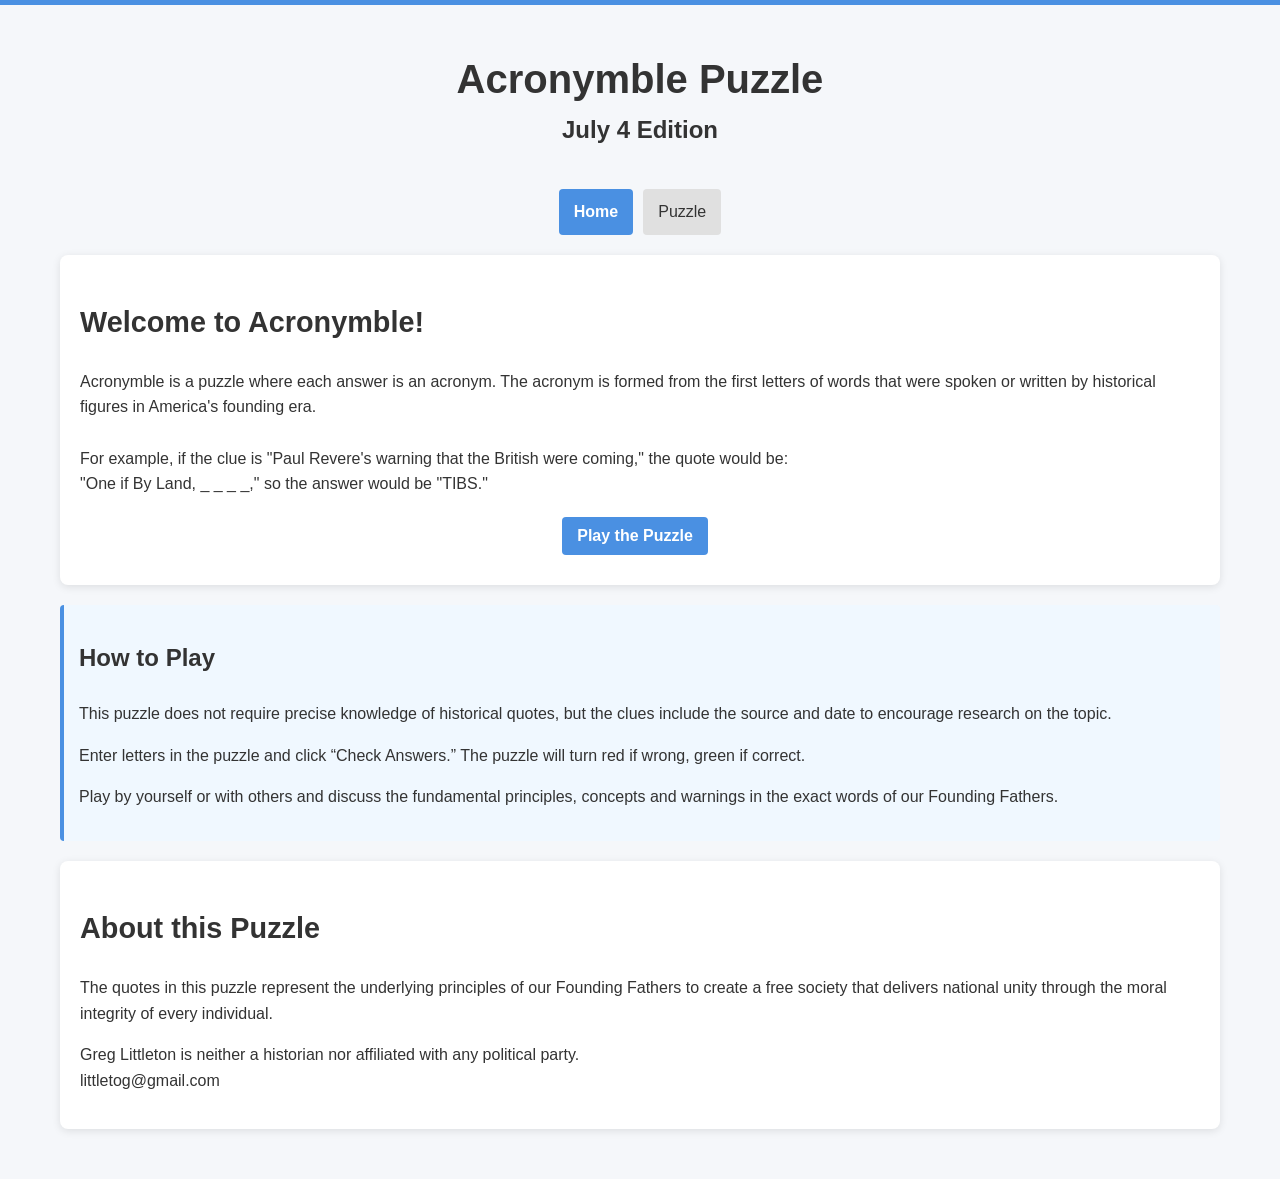
<file: index.html>
<!DOCTYPE html>
<html lang="en">
<head>
    <meta charset="UTF-8">
    <meta name="viewport" content="width=device-width, initial-scale=1.0">
    <title>Acronymble Puzzle</title>
    <style>
        html {
            box-sizing: border-box;
        }
        
        *, *:before, *:after {
            box-sizing: inherit;
        }
        
        body {
            font-family: Arial, sans-serif;
            line-height: 1.6;
            color: #333;
            background-color: #f5f7fa;
            margin: 0;
            padding: 0;
            position: relative;
        }
        
        body::before {
            content: '';
            display: block;
            height: 5px;
            width: 100%;
            background-color: #4a90e2;
            position: absolute;
            top: 0;
            left: 0;
        }
        
        .container {
            max-width: 1200px;
            margin: 0 auto;
            padding: 20px;
        }
        
        h1 {
            font-size: 2.5rem;
            text-align: center;
            margin-bottom: 1rem;
        }
        
        h2 {
            font-size: 1.8rem;
            margin-top: 1.5rem;
        }
        
        h3 {
            font-size: 1.5rem;
            margin-top: 1.2rem;
        }
        
        .nav {
            display: flex;
            justify-content: center;
            margin-bottom: 20px;
        }
        
        .nav-item {
            padding: 10px 15px;
            margin: 0 5px;
            background-color: #e0e0e0;
            border-radius: 4px;
            cursor: pointer;
            font-weight: normal;
        }
        
        .nav-item:hover {
            background-color: #d0d0d0;
        }
        
        .nav-item.active {
            background-color: #4a90e2;
            color: white;
            font-weight: bold;
        }
        
        .section {
            margin-bottom: 30px;
        }
        
        .hidden {
            display: none;
        }
        
        .card {
            background-color: white;
            border-radius: 8px;
            box-shadow: 0 2px 8px rgba(0, 0, 0, 0.1);
            padding: 20px;
            margin-bottom: 20px;
        }
        
        .instructions {
            background-color: #f0f8ff;
            border-left: 4px solid #4a90e2;
            padding: 15px;
            margin-bottom: 20px;
            border-radius: 4px;
        }
        
        button {
            background-color: #4a90e2;
            color: white;
            border: none;
            padding: 10px 15px;
            border-radius: 4px;
            cursor: pointer;
            font-size: 1rem;
            margin-right: 10px;
            margin-bottom: 10px;
            font-weight: bold;
        }
        
        button:hover {
            background-color: #3a7bc8;
        }
        
.controls {
    display: flex;
    flex-wrap: wrap;
    justify-content: space-between; /* Changed from center to space-between */
    margin-bottom: 20px;
}

/* New wrapper for the left buttons */
.left-controls {
    display: flex;
    gap: 10px; /* Space between the left buttons */
}
        
        .crossword-container {
            display: flex;
            flex-direction: column;
            align-items: center;
            margin-bottom: 30px;
        }
        
        .crossword-grid {
            display: inline-block;
            border: 2px solid black;
            margin-bottom: 20px;
        }
        
        .grid-row {
            display: flex;
            height: 35px;
        }
        
        .grid-cell {
            width: 35px;
            height: 35px;
            border: 1px solid #666;
            position: relative;
            display: flex;
            justify-content: center;
            align-items: center;
            background-color: #f5f7fa;
        }
        
        .solution-grid .grid-cell.empty {
            background-color: #d9d9d9;
        }
        
        .cell-number {
            position: absolute;
            top: 1px;
            left: 2px;
            font-size: 10px;
            line-height: 1;
        }
        
        .cell-input {
            width: 100%;
            height: 100%;
            border: none;
            text-align: center;
            font-size: 18px;
            text-transform: uppercase;
            background: transparent;
        }
        
        .cell-letter {
            font-size: 18px;
            font-weight: bold;
            text-transform: uppercase;
        }
        
        .cell-input:focus {
            outline: none;
            background-color: #e6f2ff;
        }
        
        .grid-cell.correct {
            background-color: rgba(76, 175, 80, 0.2);
        }
        
        .grid-cell.incorrect {
            background-color: rgba(244, 67, 54, 0.2);
        }
        
        /* Updated tab styling */
        .tabs {
            display: flex;
            border-bottom: none;
            margin-bottom: 0;
        }
        
        .tab {
            padding: 10px 15px;
            cursor: pointer;
            border: 2px solid #4a90e2; /* Blue border */
            border-bottom: none;
            border-top-left-radius: 4px;
            border-top-right-radius: 4px;
            background-color: #e0e0e0; /* Gray background for inactive */
            color: #333; /* Black text for inactive */
            font-weight: normal;
            margin-right: 5px;
        }
        
        .tab.active {
            background-color: #4a90e2; /* Blue background for active */
            color: white; /* White text for active */
            font-weight: bold;
        }
        
        /* Increased height for clues/answers boxes */
        .clue-list, .answer-list {
            height: 800px; /* Double the previously doubled height for 4x original */
            overflow-y: auto;
            padding: 15px;
            border: 2px solid #4a90e2;
            border-top: none;
            margin-top: -2px; /* To connect with the tab border */
        }
        
        .clue-item, .answer-item {
            margin-bottom: 10px;
            padding: 5px;
            border-radius: 4px;
        }
        
        .clue-item:hover, .answer-item:hover {
            background-color: #f0f0f0;
        }
        
        .puzzle-container {
            display: flex;
            flex-direction: column;
        }
        
        @media (min-width: 768px) {
            .puzzle-container {
                flex-direction: row;
                gap: 20px;
            }
            
            .puzzle-grid {
                flex-shrink: 0;
            }
            
            .puzzle-clues, .puzzle-answers {
                flex-grow: 1;
            }
        }
        
        .solution {
            margin-top: 30px;
            padding-top: 20px;
            border-top: 1px solid #e0e0e0;
        }
        
        .quote-references {
            margin-top: 30px;
            padding-top: 20px;
            border-top: 1px solid #e0e0e0;
        }
        
        .quote-item {
            margin-bottom: 15px;
        }
        
        .solution-page {
            display: flex;
            flex-direction: column;
        }
        
        .solution-page-header {
            display: flex;
            justify-content: space-between;
            align-items: center;
            margin-bottom: 20px;
        }
        
        .solution-container {
            display: flex;
            flex-direction: column;
        }
        
        .solution-grid-container {
            margin-right: 30px;
        }
        
        @media (min-width: 768px) {
            .solution-container {
                flex-direction: row;
            }
        }
        
        @media (max-width: 767px) {
            .crossword-grid {
                transform: scale(0.9);
                transform-origin: top center;
            }
            
            .controls {
                flex-direction: column;
                align-items: center;
            }
            
            .controls button {
                width: 100%;
                max-width: 300px;
            }
        }
        
        /* Apply the same blue top border to the solution page container */
        #solution-page {
            position: relative;
        }
        
        #solution-page::before {
            content: '';
            display: block;
            height: 5px;
            width: 100%;
            background-color: #4a90e2;
            position: absolute;
            top: 0;
            left: 0;
        }
        
        /* Solution page specific styles */
        #solution-page .grid-cell:not(.empty) {
            background-color: white;
        }
    </style>
</head>
<body>
    <div class="container" id="main-container">
        <h1 style="margin-bottom: 0;">Acronymble Puzzle</h1>
        <h3 style="text-align: center; margin-top: 0; margin-bottom: 40px;">July 4 Edition</h3>

        <div class="nav">
            <div class="nav-item active" id="nav-home">Home</div>
            <div class="nav-item" id="nav-puzzle">Puzzle</div>
        </div>

        <!-- Home Section -->
        <section id="home" class="section">
            <div class="card">
                <h2>Welcome to Acronymble!</h2>
                <p>
                    Acronymble is a puzzle where each answer is an acronym. 
The acronym is formed from the first letters of words that were spoken or written by historical figures in America's founding era.<br><br>For example, if the clue is "Paul Revere's warning that the British were coming," the quote would be:<br>
"One if By Land, _ _ _ _," so the answer would be "TIBS."
                </p>

                <div style="text-align: center; margin-top: 20px;">
                    <button id="play-puzzle-btn">Play the Puzzle</button>
                </div>
            </div>

            <div class="instructions">
                <h3>How to Play</h3>
                <p>
                    This puzzle does not require precise knowledge of historical quotes, but the clues include the source and date to encourage research on the topic.
                </p>
                <p>
                    Enter letters in the puzzle and click “Check Answers.” The puzzle will turn red if wrong, green if correct.
                </p>
                <p>
                    Play by yourself or with others and discuss the fundamental principles, concepts and warnings in the exact words of our Founding Fathers.
                </p>
            </div>


            <div class="card">
                <h2>About this Puzzle</h2>
                                <p>
                    The quotes in this puzzle represent the underlying principles of our Founding Fathers to create a free society that delivers national unity through the moral integrity of every individual.
                </p>
		<p>
                    Greg Littleton is neither a historian nor affiliated with any political party.<br>
                    littletog@gmail.com
                </p>
            </div>
        </section>

        <!-- Puzzle Section -->
        <section id="puzzle" class="section hidden">
            <div class="instructions">
                <h3>How to Play</h3>
                <p>
                    This puzzle requires knowledge of historical quotes, but also encourages online research for quotes on the topic shown in the clue.
                </p>
                <p>
                    The intention is to enjoy solving the puzzle, but also a fun process for rediscovering the underlying passions and warnings considered by our Founding Fathers, expressed clearly in their own words.
                </p>
            </div>

        <div class="controls">
            <div class="left-controls">
                <button id="check-answers">Check Answers</button>
                <button id="reset-puzzle">Reset Puzzle</button>
            </div>
            <button id="reveal-solution">Reveal Solution</button>
        </div>

            <div id="puzzle-play" class="puzzle-container">
                <div class="puzzle-grid">
                    <div id="crossword-grid" class="crossword-grid"></div>
                </div>

                <div class="puzzle-clues">
                    <div class="tabs">
                        <div class="tab active" data-tab="across-clues">Across Clues</div>
                        <div class="tab" data-tab="down-clues">Down Clues</div>
                    </div>

                    <div id="across-clues" class="clue-list tab-content"></div>
                    <div id="down-clues" class="clue-list tab-content hidden"></div>
                </div>
            </div>

            <div id="quotes-section" class="quote-references hidden">
                <h2>Quote References</h2>
                
                <div class="tabs">
                    <div class="tab active" data-tab="across-quotes">Across</div>
                    <div class="tab" data-tab="down-quotes">Down</div>
                </div>

                <div id="across-quotes" class="clue-list tab-content"></div>
                <div id="down-quotes" class="clue-list tab-content hidden"></div>
            </div>
        </section>

    </div>

    <!-- Solution Page (Hidden by default, shown when revealing solution) -->
    <div id="solution-page" class="container hidden">
        <div class="solution-page-header">
            <h1>Acronymble Solution</h1>
            <button id="back-to-puzzle-btn">Back to Puzzle</button>
        </div>
        
        <div class="solution-container">
            <div class="solution-grid-container">
                <div id="solution-grid" class="crossword-grid solution-grid"></div>
            </div>
            
            <div class="solution-clues">
                <div class="tabs">
                    <div class="tab active" data-tab="solution-across-clues">Across Answers</div>
                    <div class="tab" data-tab="solution-down-clues">Down Answers</div>
                </div>
                
                <div id="solution-across-clues" class="answer-list tab-content"></div>
                <div id="solution-down-clues" class="answer-list tab-content hidden"></div>
            </div>
        </div>
    </div>

    <script>
        // Puzzle data for the crossword
        const puzzleData = {
            "grid": [
                [{"letter":"I","number":1},{"letter":"P","number":null},{"letter":"F","number":2},{"letter":"H","number":null},{"letter":"A","number":3},{"letter":"P","number":null},{"letter":"T","number":null},{"letter":"G","number":null},{"letter":"F","number":4},{"letter":"W","number":null},{"letter":"L","number":null},{"letter":"U","number":null},{"letter":"P","number":5}],
                [{"letter":"I","number":null},{"letter":"#","number":null},{"letter":"M","number":null},{"letter":"#","number":null},{"letter":"I","number":null},{"letter":"#","number":null},{"letter":"#","number":null},{"letter":"#","number":null},{"letter":"O","number":null},{"letter":"#","number":null},{"letter":"#","number":null},{"letter":"#","number":null},{"letter":"M","number":null}],
                [{"letter":"B","number":null},{"letter":"#","number":null},{"letter":"H","number":null},{"letter":"#","number":null},{"letter":"P","number":null},{"letter":"#","number":null},{"letter":"U","number":6},{"letter":"W","number":null},{"letter":"S","number":null},{"letter":"#","number":null},{"letter":"P","number":7},{"letter":"#","number":null},{"letter":"W","number":null}],
                [{"letter":"S","number":null},{"letter":"#","number":null},{"letter":"V","number":null},{"letter":"#","number":null},{"letter":"T","number":null},{"letter":"#","number":null},{"letter":"D","number":8},{"letter":"W","number":null},{"letter":"F","number":null},{"letter":"#","number":null},{"letter":"P","number":null},{"letter":"#","number":null},{"letter":"F","number":null}],
                [{"letter":"N","number":null},{"letter":"#","number":null},{"letter":"T","number":null},{"letter":"#","number":null},{"letter":"A","number":null},{"letter":"#","number":null},{"letter":"#","number":null},{"letter":"#","number":null},{"letter":"G","number":null},{"letter":"#","number":null},{"letter":"#","number":null},{"letter":"#","number":null},{"letter":"O","number":null}],
                [{"letter":"E","number":null},{"letter":"#","number":null},{"letter":"H","number":null},{"letter":"#","number":9},{"letter":"F","number":null},{"letter":"N","number":null},{"letter":"P","number":null},{"letter":"#","number":null},{"letter":"T","number":null},{"letter":"#","number":null},{"letter":"T","number":10},{"letter":"#","number":null},{"letter":"T","number":null}],
                [{"letter":"I","number":null},{"letter":"#","number":null},{"letter":"B","number":null},{"letter":"#","number":null},{"letter":"O","number":11},{"letter":"P","number":null},{"letter":"M","number":null},{"letter":"#","number":null},{"letter":"C","number":null},{"letter":"#","number":null},{"letter":"N","number":null},{"letter":"#","number":null},{"letter":"O","number":null}],
                [{"letter":"I","number":null},{"letter":"#","number":null},{"letter":"#","number":null},{"letter":"#","number":null},{"letter":"A","number":null},{"letter":"#","number":null},{"letter":"#","number":null},{"letter":"#","number":null},{"letter":"O","number":null},{"letter":"#","number":null},{"letter":"#","number":null},{"letter":"#","number":null},{"letter":"T","number":null}],
                [{"letter":"W","number":12},{"letter":"H","number":null},{"letter":"T","number":null},{"letter":"T","number":null},{"letter":"T","number":null},{"letter":"B","number":null},{"letter":"S","number":null},{"letter":"T","number":null},{"letter":"A","number":null},{"letter":"M","number":null},{"letter":"A","number":null},{"letter":"C","number":null},{"letter":"E","number":null}]
            ],
            "acrossClues": [
                {"number":1,"clue":"Thomas Jefferson, in an 1802 letter to Thomas Cooper, on the dangers of a government with selfish motives.<br>\"_ _ _ _ for _ , if they can _ _ _ _ _ the _ of the people _ the _ of taking care of them.\"","answer":"<u>I predict future happiness</u> for <u>Americans</u>, if they can <u>prevent the government from wasting</u> the <u>labors</u> of the people <u>under</u> the <u>pretense</u> of taking care of them."},
                
                {"number":6,"clue":"With 8 across, Patrick Henry's Speech at the Virginia Convention, 1775, on the importance of bipartisanship.<br>\"_ _ _ , _ _ _ . Let us not split into factions which must destroy that union upon which our existence hangs.\"","answer":"<u>United we stand</u>, divided we fall. Let us not split into factions which must destroy that union upon which our existence hangs."},
                
                {"number":8,"clue":"With 6 across, Patrick Henry's Speech at the Virginia Convention, 1775, on the dangers of partisanship.<br>\"_ _ _ , _ _ _ . Let us not split into factions which must destroy that union upon which our existence hangs.\"","answer":"United we stand, <u>divided we fall</u>. Let us not split into factions which must destroy that union upon which our existence hangs."},
                
                {"number":9,"clue":"The first three words, with 11 across. George Washington's statement in first inaugural address, 1789, on the strength of our country.<br>\"The _ of our _ _ will be laid in the pure and immutable principles _ _ _.\"","answer":"The <u>foundation</u> of our <u>national policy</u> will be laid in the pure and immutable principles of private morality."},
                
                {"number":11,"clue":"The last 3 words, with 9 across. George Washington's statement in first inaugural address, 1789, on the source of that strength.<br>\"The _ of our _ _ will be laid in the pure and immutable principles _ _ _ .\"","answer":"The foundation of our national policy will be laid in the pure and immutable principles <u>of private morality</u>."},
                
                {"number":12,"clue":"The opening sentence of the preamble to the Declaration of Independence, written by Thomas Jefferson, 1776.","answer":"<u>We hold these truths to be self-evident, that all men are created equal.<u>"}
            ],
            "downClues": [
                {"number":1,"clue":"Thomas Paine's 1776 comment in <i>Common Sense</i> on the difference potential extremes of government's role in society.<br>\n\n\"Society in every state is a blessing, but government even _ _ _ _ is but a _ _ ; _ _ _ state an intolerable one.\"","answer":"Society in every state is a blessing, but government even <u>in its best state</u> is but a <u>necessary evil</u>; <u>in its worst</u> state an intolerable one."},
                
                {"number":2,"clue":"A letter from George Washington to Major-General Schuyler in 1776, describing the scarcity of men with sufficient honor to serve at the highest levels in government.<br>\"_ _ _ _ _ withstand the _ _.\"","answer":"<u>Few men have virtue to</u> withstand the <u>highest bidder</u>."},
                
                {"number":3,"clue":"James Madison, in an 1822 letter to W.T. Barry, lamenting the consequences without freedom of the press.<br>\"A popular Government, without popular information, or the means of _ _ , is but a _ _ _ _ _ _ _; or, perhaps both.\"","answer":"A popular Government, without popular information, or the means of <u>acquiring it</u>, is but a <u>Prologue to a Farce or a Tragedy</u>; or, perhaps both."},
                
                {"number":4,"clue":"Benjamin Franklin's 1737 publication in <i>The Pennsylvania Gazette</i>, on a free society's dependence on freedom of the press.<br>\"_ _ _ is a principal pillar of a _ _ : When this support is taken away, _ _ _ _ free society is dissolved.\"","answer":"<u>Freedom of speech</u> is a principal pillar of a <u>free government</u>: When this support is taken away, <u>the constitution of a</u> free society is dissolved."},
                
                {"number":5,"clue":"Samuel Adams' letter to James Warren in 1779 on the importance of civility in maintaining a free society.<br>\"A general dissolution of _ _ _ will more surely _ _ _ _ _ than the whole force of the common _ .\"","answer":"A general dissolution of <u>principles and manners</u> will more surely <u>overthrow the liberties of America</u> than the whole force of the common <u>enemy</u>."},
                
                {"number":7,"clue":"George Washington's warning in his 1796 farewell address to be on alert for false integrity.<br>\"Guard against the impostures of _ _.\"","answer":"Guard against the impostures of <u>pretended patriotism</u>."},
                
                {"number":10,"clue":"Addressing the Hebrew Congregation in Newport, Rhode Island, 1790, stating the importance for unity as citizens in a free society regardless of religious affiliations.<br>\"The Government of the United States, which gives to bigotry no sanction, _ _ _ _ , requires only that they who live under its protection should demean themselves as good citizens.\"","answer":"The Government of the United States, which gives to bigotry no sanction, <u>to persecution no assistance</u>, requires only that they who live under its protection should demean themselves as good citizens."}
            ]
        };

        // Make these specific changes to your puzzle data:
        // 1. Change row 5 (6th row), column 4 (5th column) to have number 9:
        puzzleData.grid[5][4] = {"letter":"F","number":9};
        // 2. Change row 5 (6th row), column 10 (11th column) to have number 10:
        puzzleData.grid[5][10] = {"letter":"T","number":10};
        // 3. Remove number from row 6 (7th row), column 10 (11th column):
        puzzleData.grid[6][10] = {"letter":"N","number":null};
        // 4. Fix row 7 (8th row), column 10 (11th column) to ensure it's not black:
        puzzleData.grid[7][10] = {"letter":"N","number":null};

        // 5. Change the letters for 5 down column:
        puzzleData.grid[0][12] = {"letter":"P","number":5};  // Row 1, Column 13 (0-indexed as [0][12])
        puzzleData.grid[1][12] = {"letter":"A","number":null}; // Row 2, Column 13
        puzzleData.grid[2][12] = {"letter":"M","number":null}; // Row 3, Column 13
        puzzleData.grid[3][12] = {"letter":"O","number":null}; // Row 4, Column 13
        puzzleData.grid[4][12] = {"letter":"T","number":null}; // Row 5, Column 13
        puzzleData.grid[5][12] = {"letter":"L","number":null}; // Row 6, Column 13
        puzzleData.grid[6][12] = {"letter":"O","number":null}; // Row 7, Column 13
        puzzleData.grid[7][12] = {"letter":"A","number":null}; // Row 8, Column 13
        puzzleData.grid[8][12] = {"letter":"E","number":null}; // Row 9, Column 13
        puzzleData.grid[6][10] = {"letter":"P","number":null}; // Row 7, Column 11

        // DOM Elements
        let crosswordGrid;
        let solutionGrid;
        let acrossClues;
        let downClues;
        let solutionAcrossClues;
        let solutionDownClues;
        let acrossQuotes;
        let downQuotes;
        
        let checkAnswersBtn;
        let resetPuzzleBtn;
        let revealSolutionBtn;
        let backToPuzzleBtn;
        
        let mainContainer;
        let solutionPage;
        let puzzlePlay;
        let quotesSection;

        // Wait for the DOM to be fully loaded before initializing
        document.addEventListener('DOMContentLoaded', function() {
            // Initialize main containers
            mainContainer = document.getElementById('main-container');
            solutionPage = document.getElementById('solution-page');
            
            // Initialize navigation
            document.getElementById('nav-home').addEventListener('click', function() {
                showSection('home');
            });
            document.getElementById('nav-puzzle').addEventListener('click', function() {
                showSection('puzzle');
            });


            // Home page buttons
            document.getElementById('play-puzzle-btn').addEventListener('click', function() {
                showSection('puzzle');
            });

            // Get puzzle elements
            crosswordGrid = document.getElementById('crossword-grid');
            solutionGrid = document.getElementById('solution-grid');
            acrossClues = document.getElementById('across-clues');
            downClues = document.getElementById('down-clues');
            solutionAcrossClues = document.getElementById('solution-across-clues');
            solutionDownClues = document.getElementById('solution-down-clues');
            acrossQuotes = document.getElementById('across-quotes');
            downQuotes = document.getElementById('down-quotes');
            
            // Get control buttons
            checkAnswersBtn = document.getElementById('check-answers');
            resetPuzzleBtn = document.getElementById('reset-puzzle');
            revealSolutionBtn = document.getElementById('reveal-solution');
            backToPuzzleBtn = document.getElementById('back-to-puzzle-btn');
            
            // Get containers
            puzzlePlay = document.getElementById('puzzle-play');
            quotesSection = document.getElementById('quotes-section');
            
            // Set up control button event listeners
            checkAnswersBtn.addEventListener('click', checkAnswers);
            resetPuzzleBtn.addEventListener('click', resetPuzzle);
            revealSolutionBtn.addEventListener('click', showSolutionPage);
            backToPuzzleBtn.addEventListener('click', backToPuzzle);
            
            // Set up tab switching for all tabs
            document.querySelectorAll('.tab').forEach(tab => {
                tab.addEventListener('click', function() {
                    const tabName = this.getAttribute('data-tab');
                    
                    // Find the parent tabs container
                    const tabsContainer = this.parentElement;
                    
                    // Deactivate all tabs in this container
                    tabsContainer.querySelectorAll('.tab').forEach(t => {
                        t.classList.remove('active');
                    });
                    
                    // Activate clicked tab
                    this.classList.add('active');
                    
                    // Get all tab contents that are siblings of this tabs container
                    const tabContents = tabsContainer

.parentElement.querySelectorAll('.tab-content');
                    
                    // Hide all tab contents
                    tabContents.forEach(content => {
                        content.classList.add('hidden');
                    });
                    
                    // Show selected tab content
                    document.getElementById(tabName).classList.remove('hidden');
                });
            });
            
            // Initialize the puzzle
            initPuzzle();
        });

        // Function to show a section and hide others
        function showSection(sectionId) {
            // Hide all sections
            document.querySelectorAll('.section').forEach(section => {
                section.classList.add('hidden');
            });
            
            // Show the selected section
            document.getElementById(sectionId).classList.remove('hidden');
            
            // Update navigation highlighting
            document.querySelectorAll('.nav-item').forEach(item => {
                item.classList.remove('active');
            });
            
            // Find and activate the corresponding nav item
            document.getElementById('nav-' + sectionId).classList.add('active');
            
            // If showing puzzle section, make sure grid is created
            if (sectionId === 'puzzle' && crosswordGrid.children.length === 0) {
                createGrid(crosswordGrid);
                populateClues(acrossClues, downClues);
            }
        }

        // Create crossword grid
        function createGrid(gridElement, isEditable = true) {
            gridElement.innerHTML = '';
            
            puzzleData.grid.forEach(row => {
                const gridRow = document.createElement('div');
                gridRow.className = 'grid-row';
                
                row.forEach(cell => {
                    const gridCell = document.createElement('div');
                    gridCell.className = 'grid-cell';
                    
                    if (cell.letter === '#') {
                        // For solution grid, show empty cells with light gray background
                        if (!isEditable) {
                            gridCell.classList.add('empty');
                            gridCell.style.backgroundColor = '##d9d9d9';
                        }
                        // For empty puzzle grid, don't add any content
                    } else {
                        if (cell.number !== null) {
                            const cellNumber = document.createElement('span');
                            cellNumber.className = 'cell-number';
                            cellNumber.textContent = cell.number;
                            gridCell.appendChild(cellNumber);
                        }
                        
                        if (isEditable) {
                            const input = document.createElement('input');
                            input.className = 'cell-input';
                            input.maxLength = 1;
                            input.setAttribute('data-letter', cell.letter);
                            gridCell.appendChild(input);
                        } else {
                            const cellLetter = document.createElement('span');
                            cellLetter.className = 'cell-letter';
                            cellLetter.textContent = cell.letter;
                            gridCell.appendChild(cellLetter);
                            
                            if (cell.number !== null && !gridCell.querySelector('.cell-number')) {
                                const cellNumber = document.createElement('span');
                                cellNumber.className = 'cell-number';
                                cellNumber.textContent = cell.number;
                                gridCell.appendChild(cellNumber);
                            }
                        }
                    }
                    
                    gridRow.appendChild(gridCell);
                });
                
                gridElement.appendChild(gridRow);
            });
        }

        // Populate clues
        function populateClues(acrossElement, downElement) {
            acrossElement.innerHTML = '';
            downElement.innerHTML = '';
            
            puzzleData.acrossClues.forEach(clue => {
                const clueItem = document.createElement('div');
                clueItem.className = 'clue-item';
                clueItem.innerHTML = `<strong>${clue.number}.</strong> ${clue.clue}`;
                acrossElement.appendChild(clueItem);
            });
            
            puzzleData.downClues.forEach(clue => {
                const clueItem = document.createElement('div');
                clueItem.className = 'clue-item';
                clueItem.innerHTML = `<strong>${clue.number}.</strong> ${clue.clue}`;
                downElement.appendChild(clueItem);
            });
        }

        // Populate answers
        function populateAnswers(acrossElement, downElement) {
            acrossElement.innerHTML = '';
            downElement.innerHTML = '';
            
            puzzleData.acrossClues.forEach(clue => {
                const answerItem = document.createElement('div');
                answerItem.className = 'answer-item';
                answerItem.innerHTML = `<strong>${clue.number}.</strong> ${clue.answer}`;
                acrossElement.appendChild(answerItem);
            });
            
            puzzleData.downClues.forEach(clue => {
                const answerItem = document.createElement('div');
                answerItem.className = 'answer-item';
                answerItem.innerHTML = `<strong>${clue.number}.</strong> ${clue.answer}`;
                downElement.appendChild(answerItem);
            });
        }

        // Populate quotes
        function populateQuotes() {
            acrossQuotes.innerHTML = '';
            downQuotes.innerHTML = '';
            
            puzzleData.acrossClues.forEach(clue => {
                const quoteItem = document.createElement('div');
                quoteItem.className = 'quote-item';
                quoteItem.innerHTML = `<strong>${clue.number}.</strong> ${clue.clue} <br><strong>Answer:</strong> ${clue.answer}`;
                acrossQuotes.appendChild(quoteItem);
            });
            
            puzzleData.downClues.forEach(clue => {
                const quoteItem = document.createElement('div');
                quoteItem.className = 'quote-item';
                quoteItem.innerHTML = `<strong>${clue.number}.</strong> ${clue.clue} <br><strong>Answer:</strong> ${clue.answer}`;
                downQuotes.appendChild(quoteItem);
            });
        }

        // Check answers
        function checkAnswers() {
            const inputs = document.querySelectorAll('.cell-input');
            
            inputs.forEach(input => {
                const correctLetter = input.getAttribute('data-letter');
                const userLetter = input.value.toUpperCase();
                
                if (userLetter === '') {
                    input.parentElement.classList.remove('correct', 'incorrect');
                } else if (userLetter === correctLetter) {
                    input.parentElement.classList.add('correct');
                    input.parentElement.classList.remove('incorrect');
                } else {
                    input.parentElement.classList.add('incorrect');
                    input.parentElement.classList.remove('correct');
                }
            });
        }

        // Show the separate solution page
        function showSolutionPage() {
            // Hide main container
            mainContainer.classList.add('hidden');
            
            // Create solution grid and populate clues
            createGrid(solutionGrid, false);
            populateAnswers(solutionAcrossClues, solutionDownClues);
            
            // Show solution page
            solutionPage.classList.remove('hidden');
        }

        // Go back to the puzzle
        function backToPuzzle() {
            // Hide solution page
            solutionPage.classList.add('hidden');
            
            // Show main container
            mainContainer.classList.remove('hidden');
        }

        // Show quotes
        function showQuotes() {
            populateQuotes();
            quotesSection.classList.remove('hidden');
        }

        // Reset puzzle
        function resetPuzzle() {
            const inputs = document.querySelectorAll('.cell-input');
            
            inputs.forEach(input => {
                input.value = '';
                input.parentElement.classList.remove('correct', 'incorrect');
            });
            
            quotesSection.classList.add('hidden');
        }

        // Initialize puzzle
        function initPuzzle() {
            // Initialize main puzzle
            createGrid(crosswordGrid);
            populateClues(acrossClues, downClues);
        }
    </script>
</body>
</html>
</file>
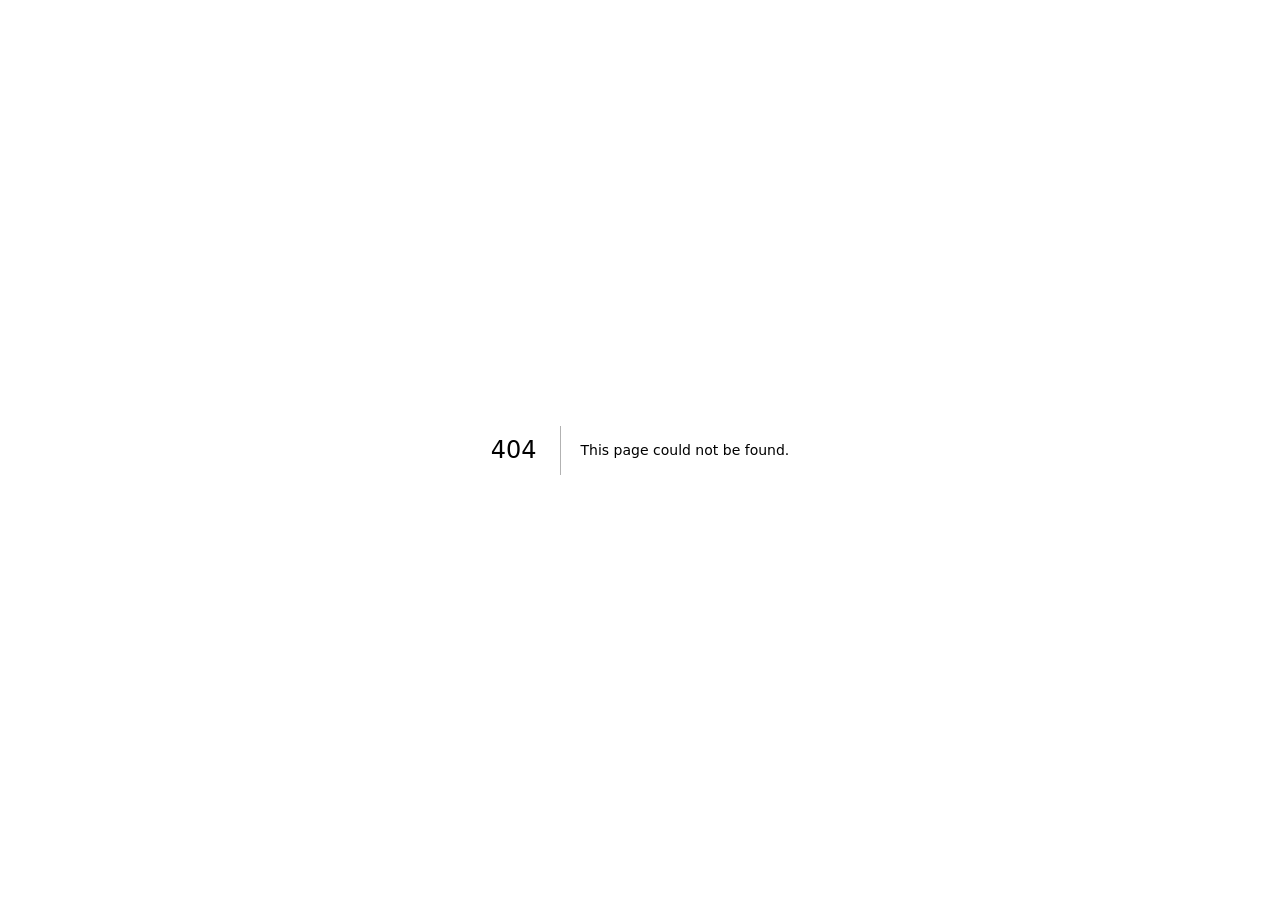
<file: 404/index.html>
<!DOCTYPE html><html lang="en"><head><meta charSet="utf-8"/><meta name="viewport" content="width=device-width, initial-scale=1"/><link rel="preload" href="/_next/static/media/a34f9d1faa5f3315-s.p.woff2" as="font" crossorigin="" type="font/woff2"/><link rel="stylesheet" href="/_next/static/css/189d31d725ec6fd5.css" data-precedence="next"/><link rel="preload" as="script" fetchPriority="low" href="/_next/static/chunks/webpack-8fc39b2d2d9b0b9d.js"/><script src="/_next/static/chunks/4bd1b696-1897831b3bbea01c.js" async=""></script><script src="/_next/static/chunks/684-bc9b434b478ad1c2.js" async=""></script><script src="/_next/static/chunks/main-app-d9234e9e6730c553.js" async=""></script><meta name="robots" content="noindex"/><meta name="next-size-adjust" content=""/><title>404: This page could not be found.</title><title>Acronymble Crossword Puzzle</title><meta name="description" content="A unique crossword puzzle where each answer is an acronym formed from the first letters of words in famous quotes"/><script>document.querySelectorAll('body link[rel="icon"], body link[rel="apple-touch-icon"]').forEach(el => document.head.appendChild(el))</script><script src="/_next/static/chunks/polyfills-42372ed130431b0a.js" noModule=""></script></head><body class="__variable_d65c78 antialiased"><div class="max-w-7xl mx-auto px-4 sm:px-6 lg:px-8 py-8"><div style="font-family:system-ui,&quot;Segoe UI&quot;,Roboto,Helvetica,Arial,sans-serif,&quot;Apple Color Emoji&quot;,&quot;Segoe UI Emoji&quot;;height:100vh;text-align:center;display:flex;flex-direction:column;align-items:center;justify-content:center"><div><style>body{color:#000;background:#fff;margin:0}.next-error-h1{border-right:1px solid rgba(0,0,0,.3)}@media (prefers-color-scheme:dark){body{color:#fff;background:#000}.next-error-h1{border-right:1px solid rgba(255,255,255,.3)}}</style><h1 class="next-error-h1" style="display:inline-block;margin:0 20px 0 0;padding:0 23px 0 0;font-size:24px;font-weight:500;vertical-align:top;line-height:49px">404</h1><div style="display:inline-block"><h2 style="font-size:14px;font-weight:400;line-height:49px;margin:0">This page could not be found.</h2></div></div></div><!--$--><!--/$--><!--$--><!--/$--></div><script src="/_next/static/chunks/webpack-8fc39b2d2d9b0b9d.js" async=""></script><script>(self.__next_f=self.__next_f||[]).push([0])</script><script>self.__next_f.push([1,"1:\"$Sreact.fragment\"\n2:I[7555,[],\"\"]\n3:I[1295,[],\"\"]\n4:I[9665,[],\"MetadataBoundary\"]\n6:I[9665,[],\"OutletBoundary\"]\n9:I[4911,[],\"AsyncMetadataOutlet\"]\nb:I[9665,[],\"ViewportBoundary\"]\nd:I[6614,[],\"\"]\n:HL[\"/_next/static/media/a34f9d1faa5f3315-s.p.woff2\",\"font\",{\"crossOrigin\":\"\",\"type\":\"font/woff2\"}]\n:HL[\"/_next/static/css/189d31d725ec6fd5.css\",\"style\"]\n"])</script><script>self.__next_f.push([1,"0:{\"P\":null,\"b\":\"K7_QFdZd7nm6uvsjBuUZr\",\"p\":\"\",\"c\":[\"\",\"_not-found\",\"\"],\"i\":false,\"f\":[[[\"\",{\"children\":[\"/_not-found\",{\"children\":[\"__PAGE__\",{}]}]},\"$undefined\",\"$undefined\",true],[\"\",[\"$\",\"$1\",\"c\",{\"children\":[[[\"$\",\"link\",\"0\",{\"rel\":\"stylesheet\",\"href\":\"/_next/static/css/189d31d725ec6fd5.css\",\"precedence\":\"next\",\"crossOrigin\":\"$undefined\",\"nonce\":\"$undefined\"}]],[\"$\",\"html\",null,{\"lang\":\"en\",\"children\":[\"$\",\"body\",null,{\"className\":\"__variable_d65c78 antialiased\",\"children\":[\"$\",\"div\",null,{\"className\":\"max-w-7xl mx-auto px-4 sm:px-6 lg:px-8 py-8\",\"children\":[\"$\",\"$L2\",null,{\"parallelRouterKey\":\"children\",\"error\":\"$undefined\",\"errorStyles\":\"$undefined\",\"errorScripts\":\"$undefined\",\"template\":[\"$\",\"$L3\",null,{}],\"templateStyles\":\"$undefined\",\"templateScripts\":\"$undefined\",\"notFound\":[[[\"$\",\"title\",null,{\"children\":\"404: This page could not be found.\"}],[\"$\",\"div\",null,{\"style\":{\"fontFamily\":\"system-ui,\\\"Segoe UI\\\",Roboto,Helvetica,Arial,sans-serif,\\\"Apple Color Emoji\\\",\\\"Segoe UI Emoji\\\"\",\"height\":\"100vh\",\"textAlign\":\"center\",\"display\":\"flex\",\"flexDirection\":\"column\",\"alignItems\":\"center\",\"justifyContent\":\"center\"},\"children\":[\"$\",\"div\",null,{\"children\":[[\"$\",\"style\",null,{\"dangerouslySetInnerHTML\":{\"__html\":\"body{color:#000;background:#fff;margin:0}.next-error-h1{border-right:1px solid rgba(0,0,0,.3)}@media (prefers-color-scheme:dark){body{color:#fff;background:#000}.next-error-h1{border-right:1px solid rgba(255,255,255,.3)}}\"}}],[\"$\",\"h1\",null,{\"className\":\"next-error-h1\",\"style\":{\"display\":\"inline-block\",\"margin\":\"0 20px 0 0\",\"padding\":\"0 23px 0 0\",\"fontSize\":24,\"fontWeight\":500,\"verticalAlign\":\"top\",\"lineHeight\":\"49px\"},\"children\":404}],[\"$\",\"div\",null,{\"style\":{\"display\":\"inline-block\"},\"children\":[\"$\",\"h2\",null,{\"style\":{\"fontSize\":14,\"fontWeight\":400,\"lineHeight\":\"49px\",\"margin\":0},\"children\":\"This page could not be found.\"}]}]]}]}]],[]],\"forbidden\":\"$undefined\",\"unauthorized\":\"$undefined\"}]}]}]}]]}],{\"children\":[\"/_not-found\",[\"$\",\"$1\",\"c\",{\"children\":[null,[\"$\",\"$L2\",null,{\"parallelRouterKey\":\"children\",\"error\":\"$undefined\",\"errorStyles\":\"$undefined\",\"errorScripts\":\"$undefined\",\"template\":[\"$\",\"$L3\",null,{}],\"templateStyles\":\"$undefined\",\"templateScripts\":\"$undefined\",\"notFound\":\"$undefined\",\"forbidden\":\"$undefined\",\"unauthorized\":\"$undefined\"}]]}],{\"children\":[\"__PAGE__\",[\"$\",\"$1\",\"c\",{\"children\":[[[\"$\",\"title\",null,{\"children\":\"404: This page could not be found.\"}],[\"$\",\"div\",null,{\"style\":\"$0:f:0:1:1:props:children:1:props:children:props:children:props:children:props:notFound:0:1:props:style\",\"children\":[\"$\",\"div\",null,{\"children\":[[\"$\",\"style\",null,{\"dangerouslySetInnerHTML\":{\"__html\":\"body{color:#000;background:#fff;margin:0}.next-error-h1{border-right:1px solid rgba(0,0,0,.3)}@media (prefers-color-scheme:dark){body{color:#fff;background:#000}.next-error-h1{border-right:1px solid rgba(255,255,255,.3)}}\"}}],[\"$\",\"h1\",null,{\"className\":\"next-error-h1\",\"style\":\"$0:f:0:1:1:props:children:1:props:children:props:children:props:children:props:notFound:0:1:props:children:props:children:1:props:style\",\"children\":404}],[\"$\",\"div\",null,{\"style\":\"$0:f:0:1:1:props:children:1:props:children:props:children:props:children:props:notFound:0:1:props:children:props:children:2:props:style\",\"children\":[\"$\",\"h2\",null,{\"style\":\"$0:f:0:1:1:props:children:1:props:children:props:children:props:children:props:notFound:0:1:props:children:props:children:2:props:children:props:style\",\"children\":\"This page could not be found.\"}]}]]}]}]],[\"$\",\"$L4\",null,{\"children\":\"$L5\"}],null,[\"$\",\"$L6\",null,{\"children\":[\"$L7\",\"$L8\",[\"$\",\"$L9\",null,{\"promise\":\"$@a\"}]]}]]}],{},null,false]},null,false]},null,false],[\"$\",\"$1\",\"h\",{\"children\":[[\"$\",\"meta\",null,{\"name\":\"robots\",\"content\":\"noindex\"}],[\"$\",\"$1\",\"mYPVCRZ6qYZZofXcNQS4s\",{\"children\":[[\"$\",\"$Lb\",null,{\"children\":\"$Lc\"}],[\"$\",\"meta\",null,{\"name\":\"next-size-adjust\",\"content\":\"\"}]]}],null]}],false]],\"m\":\"$undefined\",\"G\":[\"$d\",\"$undefined\"],\"s\":false,\"S\":true}\n"])</script><script>self.__next_f.push([1,"e:\"$Sreact.suspense\"\nf:I[4911,[],\"AsyncMetadata\"]\n5:[\"$\",\"$e\",null,{\"fallback\":null,\"children\":[\"$\",\"$Lf\",null,{\"promise\":\"$@10\"}]}]\n"])</script><script>self.__next_f.push([1,"8:null\n"])</script><script>self.__next_f.push([1,"c:[[\"$\",\"meta\",\"0\",{\"charSet\":\"utf-8\"}],[\"$\",\"meta\",\"1\",{\"name\":\"viewport\",\"content\":\"width=device-width, initial-scale=1\"}]]\n7:null\n"])</script><script>self.__next_f.push([1,"10:{\"metadata\":[[\"$\",\"title\",\"0\",{\"children\":\"Acronymble Crossword Puzzle\"}],[\"$\",\"meta\",\"1\",{\"name\":\"description\",\"content\":\"A unique crossword puzzle where each answer is an acronym formed from the first letters of words in famous quotes\"}]],\"error\":null,\"digest\":\"$undefined\"}\na:{\"metadata\":\"$10:metadata\",\"error\":null,\"digest\":\"$undefined\"}\n"])</script></body></html>
</file>
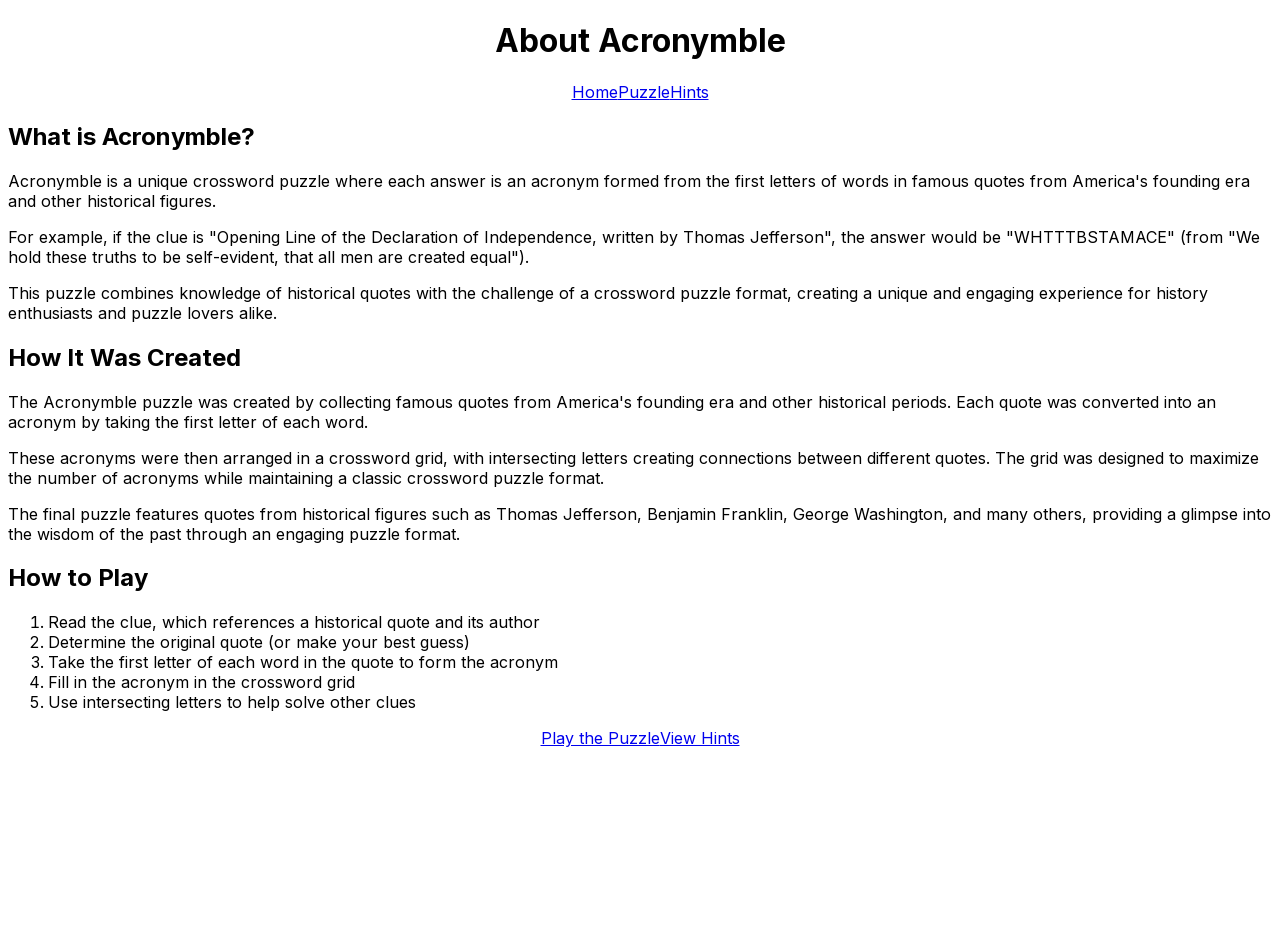
<file: about/index.html>
<!DOCTYPE html><html lang="en"><head><meta charSet="utf-8"/><meta name="viewport" content="width=device-width, initial-scale=1"/><link rel="preload" href="/_next/static/media/a34f9d1faa5f3315-s.p.woff2" as="font" crossorigin="" type="font/woff2"/><link rel="stylesheet" href="/_next/static/css/189d31d725ec6fd5.css" data-precedence="next"/><link rel="preload" as="script" fetchPriority="low" href="/_next/static/chunks/webpack-8fc39b2d2d9b0b9d.js"/><script src="/_next/static/chunks/4bd1b696-1897831b3bbea01c.js" async=""></script><script src="/_next/static/chunks/684-bc9b434b478ad1c2.js" async=""></script><script src="/_next/static/chunks/main-app-d9234e9e6730c553.js" async=""></script><script src="/_next/static/chunks/874-8ee2bd767250596e.js" async=""></script><script src="/_next/static/chunks/app/about/page-fdf2309b4462bb44.js" async=""></script><meta name="next-size-adjust" content=""/><title>Acronymble Crossword Puzzle</title><meta name="description" content="A unique crossword puzzle where each answer is an acronym formed from the first letters of words in famous quotes"/><link rel="icon" href="/favicon.ico" type="image/x-icon" sizes="16x16"/><script>document.querySelectorAll('body link[rel="icon"], body link[rel="apple-touch-icon"]').forEach(el => document.head.appendChild(el))</script><script src="/_next/static/chunks/polyfills-42372ed130431b0a.js" noModule=""></script></head><body class="__variable_d65c78 antialiased"><div class="max-w-7xl mx-auto px-4 sm:px-6 lg:px-8 py-8"><main class="min-h-screen"><header class="mb-8"><h1 class="text-3xl md:text-4xl font-bold text-center">About Acronymble</h1><div class="h-1 w-24 bg-green-600 mx-auto mt-2"></div></header><div class="flex justify-center space-x-4 mb-6"><a class="px-4 py-2 bg-gray-200 hover:bg-gray-300 dark:bg-gray-700 dark:hover:bg-gray-600 rounded-md transition-colors" href="/">Home</a><a class="px-4 py-2 bg-gray-200 hover:bg-gray-300 dark:bg-gray-700 dark:hover:bg-gray-600 rounded-md transition-colors" href="/puzzle/">Puzzle</a><a class="px-4 py-2 bg-gray-200 hover:bg-gray-300 dark:bg-gray-700 dark:hover:bg-gray-600 rounded-md transition-colors" href="/hints/">Hints</a></div><div class="max-w-3xl mx-auto"><div class="bg-white dark:bg-gray-800 shadow-md rounded-lg p-6 mb-8"><h2 class="text-2xl font-bold mb-4">What is Acronymble?</h2><p class="mb-4">Acronymble is a unique crossword puzzle where each answer is an acronym formed from the first letters of words in famous quotes from America&#x27;s founding era and other historical figures.</p><p class="mb-4">For example, if the clue is &quot;Opening Line of the Declaration of Independence, written by Thomas Jefferson&quot;, the answer would be &quot;WHTTTBSTAMACE&quot; (from &quot;We hold these truths to be self-evident, that all men are created equal&quot;).</p><p>This puzzle combines knowledge of historical quotes with the challenge of a crossword puzzle format, creating a unique and engaging experience for history enthusiasts and puzzle lovers alike.</p></div><div class="bg-white dark:bg-gray-800 shadow-md rounded-lg p-6 mb-8"><h2 class="text-2xl font-bold mb-4">How It Was Created</h2><p class="mb-4">The Acronymble puzzle was created by collecting famous quotes from America&#x27;s founding era and other historical periods. Each quote was converted into an acronym by taking the first letter of each word.</p><p class="mb-4">These acronyms were then arranged in a crossword grid, with intersecting letters creating connections between different quotes. The grid was designed to maximize the number of acronyms while maintaining a classic crossword puzzle format.</p><p>The final puzzle features quotes from historical figures such as Thomas Jefferson, Benjamin Franklin, George Washington, and many others, providing a glimpse into the wisdom of the past through an engaging puzzle format.</p></div><div class="bg-white dark:bg-gray-800 shadow-md rounded-lg p-6"><h2 class="text-2xl font-bold mb-4">How to Play</h2><ol class="list-decimal pl-6 space-y-2 mb-6"><li>Read the clue, which references a historical quote and its author</li><li>Determine the original quote (or make your best guess)</li><li>Take the first letter of each word in the quote to form the acronym</li><li>Fill in the acronym in the crossword grid</li><li>Use intersecting letters to help solve other clues</li></ol><div class="flex justify-center space-x-4"><a class="px-6 py-3 bg-green-600 hover:bg-green-700 text-white font-medium rounded-md transition-colors" href="/puzzle/">Play the Puzzle</a><a class="px-6 py-3 bg-blue-600 hover:bg-blue-700 text-white font-medium rounded-md transition-colors" href="/hints/">View Hints</a></div></div></div></main><!--$--><!--/$--><!--$--><!--/$--></div><script src="/_next/static/chunks/webpack-8fc39b2d2d9b0b9d.js" async=""></script><script>(self.__next_f=self.__next_f||[]).push([0])</script><script>self.__next_f.push([1,"1:\"$Sreact.fragment\"\n2:I[7555,[],\"\"]\n3:I[1295,[],\"\"]\n4:I[894,[],\"ClientPageRoot\"]\n5:I[5550,[\"874\",\"static/chunks/874-8ee2bd767250596e.js\",\"220\",\"static/chunks/app/about/page-fdf2309b4462bb44.js\"],\"default\"]\n8:I[9665,[],\"MetadataBoundary\"]\na:I[9665,[],\"OutletBoundary\"]\nd:I[4911,[],\"AsyncMetadataOutlet\"]\nf:I[9665,[],\"ViewportBoundary\"]\n11:I[6614,[],\"\"]\n:HL[\"/_next/static/media/a34f9d1faa5f3315-s.p.woff2\",\"font\",{\"crossOrigin\":\"\",\"type\":\"font/woff2\"}]\n:HL[\"/_next/static/css/189d31d725ec6fd5.css\",\"style\"]\n"])</script><script>self.__next_f.push([1,"0:{\"P\":null,\"b\":\"K7_QFdZd7nm6uvsjBuUZr\",\"p\":\"\",\"c\":[\"\",\"about\",\"\"],\"i\":false,\"f\":[[[\"\",{\"children\":[\"about\",{\"children\":[\"__PAGE__\",{}]}]},\"$undefined\",\"$undefined\",true],[\"\",[\"$\",\"$1\",\"c\",{\"children\":[[[\"$\",\"link\",\"0\",{\"rel\":\"stylesheet\",\"href\":\"/_next/static/css/189d31d725ec6fd5.css\",\"precedence\":\"next\",\"crossOrigin\":\"$undefined\",\"nonce\":\"$undefined\"}]],[\"$\",\"html\",null,{\"lang\":\"en\",\"children\":[\"$\",\"body\",null,{\"className\":\"__variable_d65c78 antialiased\",\"children\":[\"$\",\"div\",null,{\"className\":\"max-w-7xl mx-auto px-4 sm:px-6 lg:px-8 py-8\",\"children\":[\"$\",\"$L2\",null,{\"parallelRouterKey\":\"children\",\"error\":\"$undefined\",\"errorStyles\":\"$undefined\",\"errorScripts\":\"$undefined\",\"template\":[\"$\",\"$L3\",null,{}],\"templateStyles\":\"$undefined\",\"templateScripts\":\"$undefined\",\"notFound\":[[[\"$\",\"title\",null,{\"children\":\"404: This page could not be found.\"}],[\"$\",\"div\",null,{\"style\":{\"fontFamily\":\"system-ui,\\\"Segoe UI\\\",Roboto,Helvetica,Arial,sans-serif,\\\"Apple Color Emoji\\\",\\\"Segoe UI Emoji\\\"\",\"height\":\"100vh\",\"textAlign\":\"center\",\"display\":\"flex\",\"flexDirection\":\"column\",\"alignItems\":\"center\",\"justifyContent\":\"center\"},\"children\":[\"$\",\"div\",null,{\"children\":[[\"$\",\"style\",null,{\"dangerouslySetInnerHTML\":{\"__html\":\"body{color:#000;background:#fff;margin:0}.next-error-h1{border-right:1px solid rgba(0,0,0,.3)}@media (prefers-color-scheme:dark){body{color:#fff;background:#000}.next-error-h1{border-right:1px solid rgba(255,255,255,.3)}}\"}}],[\"$\",\"h1\",null,{\"className\":\"next-error-h1\",\"style\":{\"display\":\"inline-block\",\"margin\":\"0 20px 0 0\",\"padding\":\"0 23px 0 0\",\"fontSize\":24,\"fontWeight\":500,\"verticalAlign\":\"top\",\"lineHeight\":\"49px\"},\"children\":404}],[\"$\",\"div\",null,{\"style\":{\"display\":\"inline-block\"},\"children\":[\"$\",\"h2\",null,{\"style\":{\"fontSize\":14,\"fontWeight\":400,\"lineHeight\":\"49px\",\"margin\":0},\"children\":\"This page could not be found.\"}]}]]}]}]],[]],\"forbidden\":\"$undefined\",\"unauthorized\":\"$undefined\"}]}]}]}]]}],{\"children\":[\"about\",[\"$\",\"$1\",\"c\",{\"children\":[null,[\"$\",\"$L2\",null,{\"parallelRouterKey\":\"children\",\"error\":\"$undefined\",\"errorStyles\":\"$undefined\",\"errorScripts\":\"$undefined\",\"template\":[\"$\",\"$L3\",null,{}],\"templateStyles\":\"$undefined\",\"templateScripts\":\"$undefined\",\"notFound\":\"$undefined\",\"forbidden\":\"$undefined\",\"unauthorized\":\"$undefined\"}]]}],{\"children\":[\"__PAGE__\",[\"$\",\"$1\",\"c\",{\"children\":[[\"$\",\"$L4\",null,{\"Component\":\"$5\",\"searchParams\":{},\"params\":{},\"promises\":[\"$@6\",\"$@7\"]}],[\"$\",\"$L8\",null,{\"children\":\"$L9\"}],null,[\"$\",\"$La\",null,{\"children\":[\"$Lb\",\"$Lc\",[\"$\",\"$Ld\",null,{\"promise\":\"$@e\"}]]}]]}],{},null,false]},null,false]},null,false],[\"$\",\"$1\",\"h\",{\"children\":[null,[\"$\",\"$1\",\"qjuFhHkLCH1Egv-YUA5dw\",{\"children\":[[\"$\",\"$Lf\",null,{\"children\":\"$L10\"}],[\"$\",\"meta\",null,{\"name\":\"next-size-adjust\",\"content\":\"\"}]]}],null]}],false]],\"m\":\"$undefined\",\"G\":[\"$11\",\"$undefined\"],\"s\":false,\"S\":true}\n"])</script><script>self.__next_f.push([1,"12:\"$Sreact.suspense\"\n13:I[4911,[],\"AsyncMetadata\"]\n6:{}\n7:{}\n9:[\"$\",\"$12\",null,{\"fallback\":null,\"children\":[\"$\",\"$L13\",null,{\"promise\":\"$@14\"}]}]\n"])</script><script>self.__next_f.push([1,"c:null\n"])</script><script>self.__next_f.push([1,"10:[[\"$\",\"meta\",\"0\",{\"charSet\":\"utf-8\"}],[\"$\",\"meta\",\"1\",{\"name\":\"viewport\",\"content\":\"width=device-width, initial-scale=1\"}]]\nb:null\n"])</script><script>self.__next_f.push([1,"14:{\"metadata\":[[\"$\",\"title\",\"0\",{\"children\":\"Acronymble Crossword Puzzle\"}],[\"$\",\"meta\",\"1\",{\"name\":\"description\",\"content\":\"A unique crossword puzzle where each answer is an acronym formed from the first letters of words in famous quotes\"}],[\"$\",\"link\",\"2\",{\"rel\":\"icon\",\"href\":\"/favicon.ico\",\"type\":\"image/x-icon\",\"sizes\":\"16x16\"}]],\"error\":null,\"digest\":\"$undefined\"}\ne:{\"metadata\":\"$14:metadata\",\"error\":null,\"digest\":\"$undefined\"}\n"])</script></body></html>
</file>
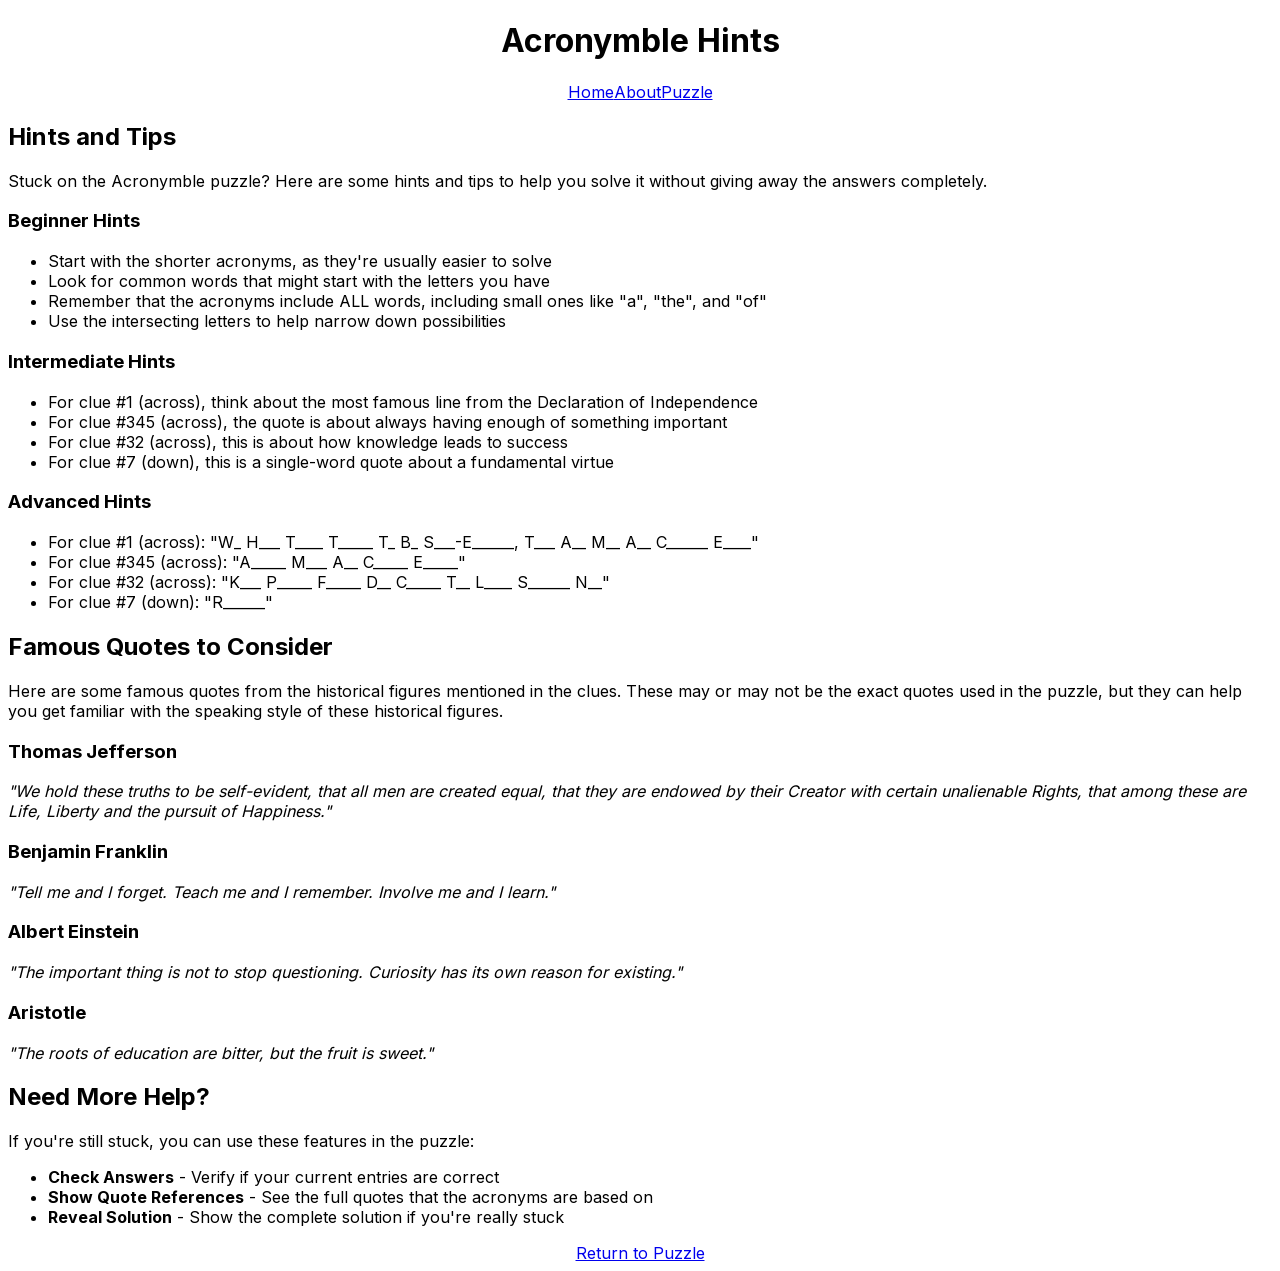
<file: hints/index.html>
<!DOCTYPE html><html lang="en"><head><meta charSet="utf-8"/><meta name="viewport" content="width=device-width, initial-scale=1"/><link rel="preload" href="/_next/static/media/a34f9d1faa5f3315-s.p.woff2" as="font" crossorigin="" type="font/woff2"/><link rel="stylesheet" href="/_next/static/css/189d31d725ec6fd5.css" data-precedence="next"/><link rel="preload" as="script" fetchPriority="low" href="/_next/static/chunks/webpack-8fc39b2d2d9b0b9d.js"/><script src="/_next/static/chunks/4bd1b696-1897831b3bbea01c.js" async=""></script><script src="/_next/static/chunks/684-bc9b434b478ad1c2.js" async=""></script><script src="/_next/static/chunks/main-app-d9234e9e6730c553.js" async=""></script><script src="/_next/static/chunks/874-8ee2bd767250596e.js" async=""></script><script src="/_next/static/chunks/app/hints/page-5f4732d271908fb4.js" async=""></script><meta name="next-size-adjust" content=""/><title>Acronymble Crossword Puzzle</title><meta name="description" content="A unique crossword puzzle where each answer is an acronym formed from the first letters of words in famous quotes"/><link rel="icon" href="/favicon.ico" type="image/x-icon" sizes="16x16"/><script>document.querySelectorAll('body link[rel="icon"], body link[rel="apple-touch-icon"]').forEach(el => document.head.appendChild(el))</script><script src="/_next/static/chunks/polyfills-42372ed130431b0a.js" noModule=""></script></head><body class="__variable_d65c78 antialiased"><div class="max-w-7xl mx-auto px-4 sm:px-6 lg:px-8 py-8"><main class="min-h-screen"><header class="mb-8"><h1 class="text-3xl md:text-4xl font-bold text-center">Acronymble Hints</h1><div class="h-1 w-24 bg-green-600 mx-auto mt-2"></div></header><div class="flex justify-center space-x-4 mb-6"><a class="px-4 py-2 bg-gray-200 hover:bg-gray-300 dark:bg-gray-700 dark:hover:bg-gray-600 rounded-md transition-colors" href="/">Home</a><a class="px-4 py-2 bg-gray-200 hover:bg-gray-300 dark:bg-gray-700 dark:hover:bg-gray-600 rounded-md transition-colors" href="/about/">About</a><a class="px-4 py-2 bg-gray-200 hover:bg-gray-300 dark:bg-gray-700 dark:hover:bg-gray-600 rounded-md transition-colors" href="/puzzle/">Puzzle</a></div><div class="max-w-3xl mx-auto"><div class="bg-white dark:bg-gray-800 shadow-md rounded-lg p-6 mb-8"><h2 class="text-2xl font-bold mb-4">Hints and Tips</h2><p class="mb-6">Stuck on the Acronymble puzzle? Here are some hints and tips to help you solve it without giving away the answers completely.</p><div class="space-y-6"><div><h3 class="text-xl font-semibold mb-2">Beginner Hints</h3><ul class="list-disc pl-6 space-y-2"><li>Start with the shorter acronyms, as they&#x27;re usually easier to solve</li><li>Look for common words that might start with the letters you have</li><li>Remember that the acronyms include ALL words, including small ones like &quot;a&quot;, &quot;the&quot;, and &quot;of&quot;</li><li>Use the intersecting letters to help narrow down possibilities</li></ul></div><div><h3 class="text-xl font-semibold mb-2">Intermediate Hints</h3><ul class="list-disc pl-6 space-y-2"><li>For clue #1 (across), think about the most famous line from the Declaration of Independence</li><li>For clue #345 (across), the quote is about always having enough of something important</li><li>For clue #32 (across), this is about how knowledge leads to success</li><li>For clue #7 (down), this is a single-word quote about a fundamental virtue</li></ul></div><div><h3 class="text-xl font-semibold mb-2">Advanced Hints</h3><ul class="list-disc pl-6 space-y-2"><li>For clue #1 (across): &quot;W_ H___ T____ T_____ T_ B_ S___-E______, T___ A__ M__ A__ C______ E____&quot;</li><li>For clue #345 (across): &quot;A_____ M___ A__ C_____ E_____&quot;</li><li>For clue #32 (across): &quot;K___ P_____ F_____ D__ C_____ T__ L____ S______ N__&quot;</li><li>For clue #7 (down): &quot;R______&quot;</li></ul></div></div></div><div class="bg-white dark:bg-gray-800 shadow-md rounded-lg p-6 mb-8"><h2 class="text-2xl font-bold mb-4">Famous Quotes to Consider</h2><p class="mb-4">Here are some famous quotes from the historical figures mentioned in the clues. These may or may not be the exact quotes used in the puzzle, but they can help you get familiar with the speaking style of these historical figures.</p><div class="space-y-4"><div><h3 class="text-lg font-semibold">Thomas Jefferson</h3><p class="italic">&quot;We hold these truths to be self-evident, that all men are created equal, that they are endowed by their Creator with certain unalienable Rights, that among these are Life, Liberty and the pursuit of Happiness.&quot;</p></div><div><h3 class="text-lg font-semibold">Benjamin Franklin</h3><p class="italic">&quot;Tell me and I forget. Teach me and I remember. Involve me and I learn.&quot;</p></div><div><h3 class="text-lg font-semibold">Albert Einstein</h3><p class="italic">&quot;The important thing is not to stop questioning. Curiosity has its own reason for existing.&quot;</p></div><div><h3 class="text-lg font-semibold">Aristotle</h3><p class="italic">&quot;The roots of education are bitter, but the fruit is sweet.&quot;</p></div></div></div><div class="bg-white dark:bg-gray-800 shadow-md rounded-lg p-6"><h2 class="text-2xl font-bold mb-4">Need More Help?</h2><p class="mb-6">If you&#x27;re still stuck, you can use these features in the puzzle:</p><ul class="list-disc pl-6 space-y-2 mb-6"><li><strong>Check Answers</strong> - Verify if your current entries are correct</li><li><strong>Show Quote References</strong> - See the full quotes that the acronyms are based on</li><li><strong>Reveal Solution</strong> - Show the complete solution if you&#x27;re really stuck</li></ul><div class="flex justify-center"><a class="px-6 py-3 bg-green-600 hover:bg-green-700 text-white font-medium rounded-md transition-colors" href="/puzzle/">Return to Puzzle</a></div></div></div></main><!--$--><!--/$--><!--$--><!--/$--></div><script src="/_next/static/chunks/webpack-8fc39b2d2d9b0b9d.js" async=""></script><script>(self.__next_f=self.__next_f||[]).push([0])</script><script>self.__next_f.push([1,"1:\"$Sreact.fragment\"\n2:I[7555,[],\"\"]\n3:I[1295,[],\"\"]\n4:I[894,[],\"ClientPageRoot\"]\n5:I[2685,[\"874\",\"static/chunks/874-8ee2bd767250596e.js\",\"735\",\"static/chunks/app/hints/page-5f4732d271908fb4.js\"],\"default\"]\n8:I[9665,[],\"MetadataBoundary\"]\na:I[9665,[],\"OutletBoundary\"]\nd:I[4911,[],\"AsyncMetadataOutlet\"]\nf:I[9665,[],\"ViewportBoundary\"]\n11:I[6614,[],\"\"]\n:HL[\"/_next/static/media/a34f9d1faa5f3315-s.p.woff2\",\"font\",{\"crossOrigin\":\"\",\"type\":\"font/woff2\"}]\n:HL[\"/_next/static/css/189d31d725ec6fd5.css\",\"style\"]\n"])</script><script>self.__next_f.push([1,"0:{\"P\":null,\"b\":\"K7_QFdZd7nm6uvsjBuUZr\",\"p\":\"\",\"c\":[\"\",\"hints\",\"\"],\"i\":false,\"f\":[[[\"\",{\"children\":[\"hints\",{\"children\":[\"__PAGE__\",{}]}]},\"$undefined\",\"$undefined\",true],[\"\",[\"$\",\"$1\",\"c\",{\"children\":[[[\"$\",\"link\",\"0\",{\"rel\":\"stylesheet\",\"href\":\"/_next/static/css/189d31d725ec6fd5.css\",\"precedence\":\"next\",\"crossOrigin\":\"$undefined\",\"nonce\":\"$undefined\"}]],[\"$\",\"html\",null,{\"lang\":\"en\",\"children\":[\"$\",\"body\",null,{\"className\":\"__variable_d65c78 antialiased\",\"children\":[\"$\",\"div\",null,{\"className\":\"max-w-7xl mx-auto px-4 sm:px-6 lg:px-8 py-8\",\"children\":[\"$\",\"$L2\",null,{\"parallelRouterKey\":\"children\",\"error\":\"$undefined\",\"errorStyles\":\"$undefined\",\"errorScripts\":\"$undefined\",\"template\":[\"$\",\"$L3\",null,{}],\"templateStyles\":\"$undefined\",\"templateScripts\":\"$undefined\",\"notFound\":[[[\"$\",\"title\",null,{\"children\":\"404: This page could not be found.\"}],[\"$\",\"div\",null,{\"style\":{\"fontFamily\":\"system-ui,\\\"Segoe UI\\\",Roboto,Helvetica,Arial,sans-serif,\\\"Apple Color Emoji\\\",\\\"Segoe UI Emoji\\\"\",\"height\":\"100vh\",\"textAlign\":\"center\",\"display\":\"flex\",\"flexDirection\":\"column\",\"alignItems\":\"center\",\"justifyContent\":\"center\"},\"children\":[\"$\",\"div\",null,{\"children\":[[\"$\",\"style\",null,{\"dangerouslySetInnerHTML\":{\"__html\":\"body{color:#000;background:#fff;margin:0}.next-error-h1{border-right:1px solid rgba(0,0,0,.3)}@media (prefers-color-scheme:dark){body{color:#fff;background:#000}.next-error-h1{border-right:1px solid rgba(255,255,255,.3)}}\"}}],[\"$\",\"h1\",null,{\"className\":\"next-error-h1\",\"style\":{\"display\":\"inline-block\",\"margin\":\"0 20px 0 0\",\"padding\":\"0 23px 0 0\",\"fontSize\":24,\"fontWeight\":500,\"verticalAlign\":\"top\",\"lineHeight\":\"49px\"},\"children\":404}],[\"$\",\"div\",null,{\"style\":{\"display\":\"inline-block\"},\"children\":[\"$\",\"h2\",null,{\"style\":{\"fontSize\":14,\"fontWeight\":400,\"lineHeight\":\"49px\",\"margin\":0},\"children\":\"This page could not be found.\"}]}]]}]}]],[]],\"forbidden\":\"$undefined\",\"unauthorized\":\"$undefined\"}]}]}]}]]}],{\"children\":[\"hints\",[\"$\",\"$1\",\"c\",{\"children\":[null,[\"$\",\"$L2\",null,{\"parallelRouterKey\":\"children\",\"error\":\"$undefined\",\"errorStyles\":\"$undefined\",\"errorScripts\":\"$undefined\",\"template\":[\"$\",\"$L3\",null,{}],\"templateStyles\":\"$undefined\",\"templateScripts\":\"$undefined\",\"notFound\":\"$undefined\",\"forbidden\":\"$undefined\",\"unauthorized\":\"$undefined\"}]]}],{\"children\":[\"__PAGE__\",[\"$\",\"$1\",\"c\",{\"children\":[[\"$\",\"$L4\",null,{\"Component\":\"$5\",\"searchParams\":{},\"params\":{},\"promises\":[\"$@6\",\"$@7\"]}],[\"$\",\"$L8\",null,{\"children\":\"$L9\"}],null,[\"$\",\"$La\",null,{\"children\":[\"$Lb\",\"$Lc\",[\"$\",\"$Ld\",null,{\"promise\":\"$@e\"}]]}]]}],{},null,false]},null,false]},null,false],[\"$\",\"$1\",\"h\",{\"children\":[null,[\"$\",\"$1\",\"saA1QSBcee5mn5fRgGr3M\",{\"children\":[[\"$\",\"$Lf\",null,{\"children\":\"$L10\"}],[\"$\",\"meta\",null,{\"name\":\"next-size-adjust\",\"content\":\"\"}]]}],null]}],false]],\"m\":\"$undefined\",\"G\":[\"$11\",\"$undefined\"],\"s\":false,\"S\":true}\n"])</script><script>self.__next_f.push([1,"12:\"$Sreact.suspense\"\n13:I[4911,[],\"AsyncMetadata\"]\n6:{}\n7:{}\n9:[\"$\",\"$12\",null,{\"fallback\":null,\"children\":[\"$\",\"$L13\",null,{\"promise\":\"$@14\"}]}]\n"])</script><script>self.__next_f.push([1,"c:null\n"])</script><script>self.__next_f.push([1,"10:[[\"$\",\"meta\",\"0\",{\"charSet\":\"utf-8\"}],[\"$\",\"meta\",\"1\",{\"name\":\"viewport\",\"content\":\"width=device-width, initial-scale=1\"}]]\nb:null\n"])</script><script>self.__next_f.push([1,"14:{\"metadata\":[[\"$\",\"title\",\"0\",{\"children\":\"Acronymble Crossword Puzzle\"}],[\"$\",\"meta\",\"1\",{\"name\":\"description\",\"content\":\"A unique crossword puzzle where each answer is an acronym formed from the first letters of words in famous quotes\"}],[\"$\",\"link\",\"2\",{\"rel\":\"icon\",\"href\":\"/favicon.ico\",\"type\":\"image/x-icon\",\"sizes\":\"16x16\"}]],\"error\":null,\"digest\":\"$undefined\"}\ne:{\"metadata\":\"$14:metadata\",\"error\":null,\"digest\":\"$undefined\"}\n"])</script></body></html>
</file>
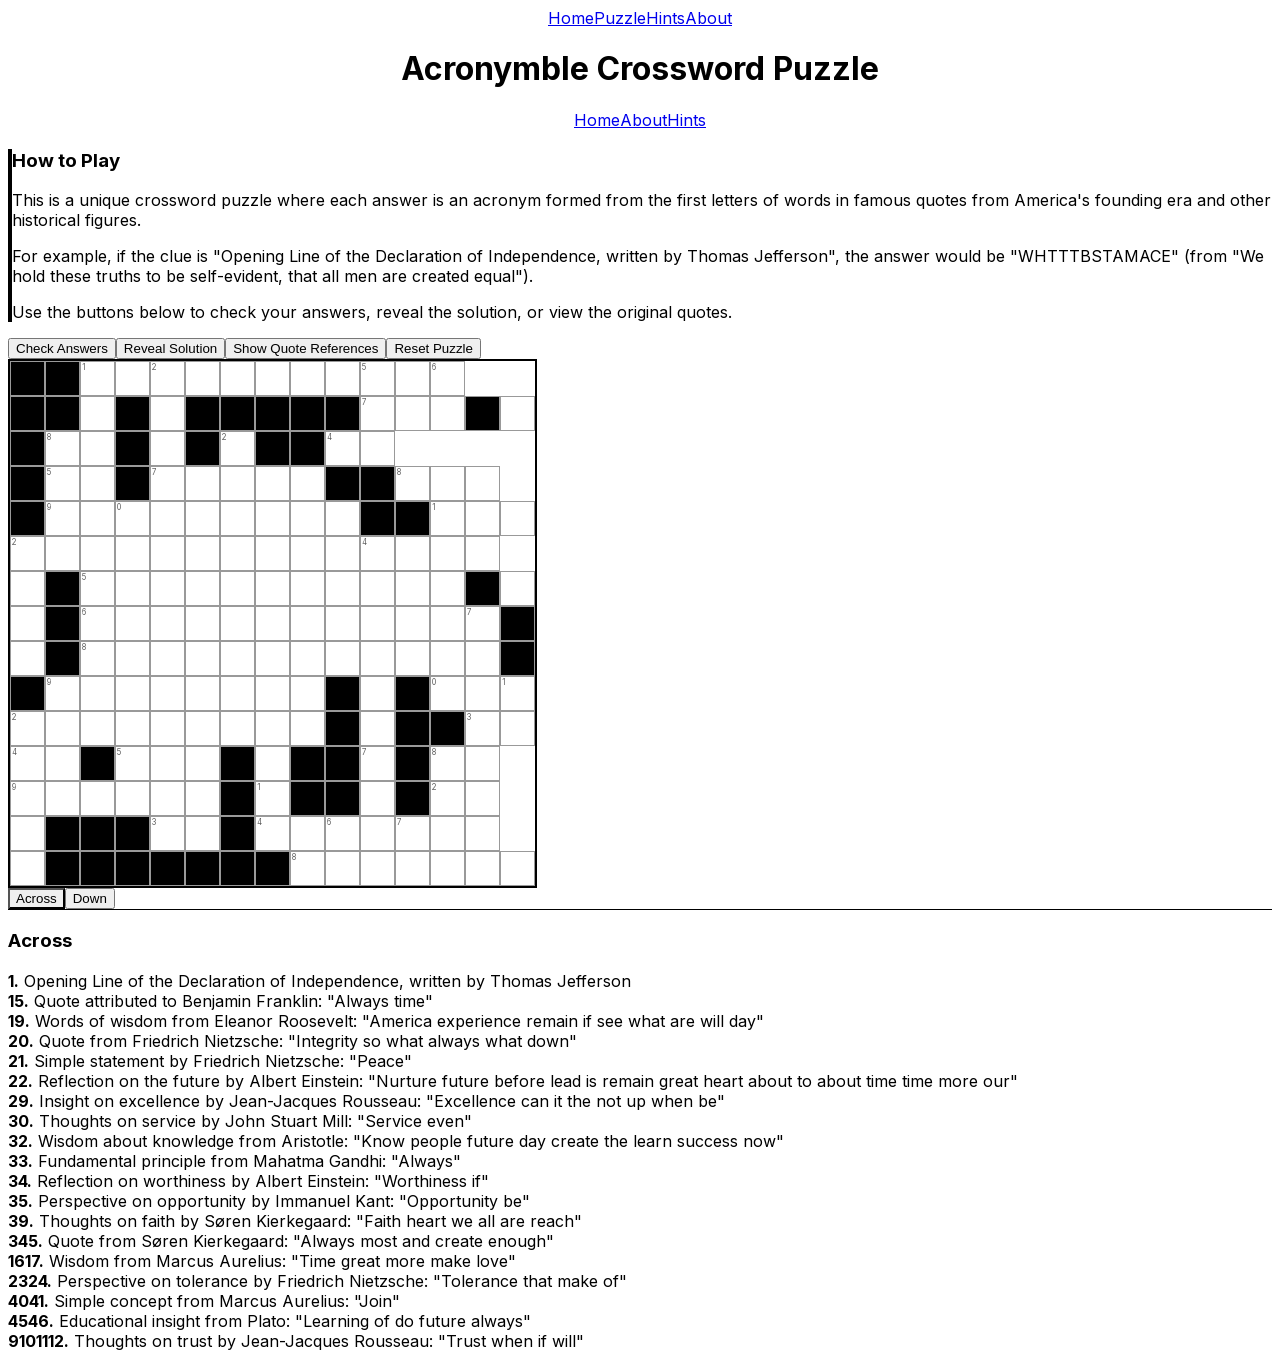
<file: puzzle/index.html>
<!DOCTYPE html><html lang="en"><head><meta charSet="utf-8"/><meta name="viewport" content="width=device-width, initial-scale=1"/><link rel="preload" href="/_next/static/media/a34f9d1faa5f3315-s.p.woff2" as="font" crossorigin="" type="font/woff2"/><link rel="stylesheet" href="/_next/static/css/189d31d725ec6fd5.css" data-precedence="next"/><link rel="preload" as="script" fetchPriority="low" href="/_next/static/chunks/webpack-8fc39b2d2d9b0b9d.js"/><script src="/_next/static/chunks/4bd1b696-1897831b3bbea01c.js" async=""></script><script src="/_next/static/chunks/684-bc9b434b478ad1c2.js" async=""></script><script src="/_next/static/chunks/main-app-d9234e9e6730c553.js" async=""></script><script src="/_next/static/chunks/874-8ee2bd767250596e.js" async=""></script><script src="/_next/static/chunks/app/puzzle/layout-baafcb5e587b7f8b.js" async=""></script><script src="/_next/static/chunks/app/puzzle/page-e845d0bde55f9ef7.js" async=""></script><meta name="next-size-adjust" content=""/><title>Acronymble Crossword Puzzle</title><meta name="description" content="A unique crossword puzzle where each answer is an acronym formed from the first letters of words in famous quotes"/><link rel="icon" href="/favicon.ico" type="image/x-icon" sizes="16x16"/><script>document.querySelectorAll('body link[rel="icon"], body link[rel="apple-touch-icon"]').forEach(el => document.head.appendChild(el))</script><script src="/_next/static/chunks/polyfills-42372ed130431b0a.js" noModule=""></script></head><body class="__variable_d65c78 antialiased"><div class="max-w-7xl mx-auto px-4 sm:px-6 lg:px-8 py-8"><div><nav class="flex justify-center space-x-4 mb-6"><a class="px-4 py-2 bg-gray-200 hover:bg-gray-300 dark:bg-gray-700 dark:hover:bg-gray-600 rounded-md transition-colors " href="/">Home</a><a class="px-4 py-2 bg-gray-200 hover:bg-gray-300 dark:bg-gray-700 dark:hover:bg-gray-600 rounded-md transition-colors " href="/puzzle/">Puzzle</a><a class="px-4 py-2 bg-gray-200 hover:bg-gray-300 dark:bg-gray-700 dark:hover:bg-gray-600 rounded-md transition-colors " href="/hints/">Hints</a><a class="px-4 py-2 bg-gray-200 hover:bg-gray-300 dark:bg-gray-700 dark:hover:bg-gray-600 rounded-md transition-colors " href="/about/">About</a></nav><main class="min-h-screen"><header class="mb-8"><h1 class="text-3xl md:text-4xl font-bold text-center">Acronymble Crossword Puzzle</h1><div class="h-1 w-24 bg-green-600 mx-auto mt-2"></div></header><div class="flex justify-center space-x-4 mb-6"><a class="px-4 py-2 bg-gray-200 hover:bg-gray-300 dark:bg-gray-700 dark:hover:bg-gray-600 rounded-md transition-colors" href="/">Home</a><a class="px-4 py-2 bg-gray-200 hover:bg-gray-300 dark:bg-gray-700 dark:hover:bg-gray-600 rounded-md transition-colors" href="/about/">About</a><a class="px-4 py-2 bg-gray-200 hover:bg-gray-300 dark:bg-gray-700 dark:hover:bg-gray-600 rounded-md transition-colors" href="/hints/">Hints</a></div><div class="bg-gray-50 dark:bg-gray-800 p-4 rounded-lg border-l-4 border-green-600 mb-6 "><h3 class="text-xl font-semibold mb-2">How to Play</h3><p class="mb-3">This is a unique crossword puzzle where each answer is an acronym formed from the first letters of words in famous quotes from America&#x27;s founding era and other historical figures.</p><p class="mb-3">For example, if the clue is &quot;Opening Line of the Declaration of Independence, written by Thomas Jefferson&quot;, the answer would be &quot;WHTTTBSTAMACE&quot; (from &quot;We hold these truths to be self-evident, that all men are created equal&quot;).</p><p>Use the buttons below to check your answers, reveal the solution, or view the original quotes.</p></div><div class="flex flex-wrap gap-3 mb-8"><button class="px-4 py-2 bg-green-600 hover:bg-green-700 text-white font-medium rounded-md transition-colors ">Check Answers</button><button class="px-4 py-2 bg-green-600 hover:bg-green-700 text-white font-medium rounded-md transition-colors ">Reveal Solution</button><button class="px-4 py-2 bg-green-600 hover:bg-green-700 text-white font-medium rounded-md transition-colors ">Show Quote References</button><button class="px-4 py-2 bg-green-600 hover:bg-green-700 text-white font-medium rounded-md transition-colors ">Reset Puzzle</button></div><div class="flex flex-col md:flex-row gap-8 mb-10"><div class="md:flex-shrink-0"><div class="inline-block border-2 border-gray-800"><div class="flex h-[35px]"><div class="grid-cell black"></div><div class="grid-cell black"></div><div class="grid-cell"><span class="cell-number">1</span><input type="text" class="cell-input" maxLength="1" value=""/></div><div class="grid-cell"><input type="text" class="cell-input" maxLength="1" value=""/></div><div class="grid-cell"><span class="cell-number">2</span><input type="text" class="cell-input" maxLength="1" value=""/></div><div class="grid-cell"><input type="text" class="cell-input" maxLength="1" value=""/></div><div class="grid-cell"><input type="text" class="cell-input" maxLength="1" value=""/></div><div class="grid-cell"><input type="text" class="cell-input" maxLength="1" value=""/></div><div class="grid-cell"><input type="text" class="cell-input" maxLength="1" value=""/></div><div class="grid-cell"><input type="text" class="cell-input" maxLength="1" value=""/></div><div class="grid-cell"><span class="cell-number">5</span><input type="text" class="cell-input" maxLength="1" value=""/></div><div class="grid-cell"><input type="text" class="cell-input" maxLength="1" value=""/></div><div class="grid-cell"><span class="cell-number">6</span><input type="text" class="cell-input" maxLength="1" value=""/></div></div><div class="flex h-[35px]"><div class="grid-cell black"></div><div class="grid-cell black"></div><div class="grid-cell"><input type="text" class="cell-input" maxLength="1" value=""/></div><div class="grid-cell black"></div><div class="grid-cell"><input type="text" class="cell-input" maxLength="1" value=""/></div><div class="grid-cell black"></div><div class="grid-cell black"></div><div class="grid-cell black"></div><div class="grid-cell black"></div><div class="grid-cell black"></div><div class="grid-cell"><span class="cell-number">7</span><input type="text" class="cell-input" maxLength="1" value=""/></div><div class="grid-cell"><input type="text" class="cell-input" maxLength="1" value=""/></div><div class="grid-cell"><input type="text" class="cell-input" maxLength="1" value=""/></div><div class="grid-cell black"></div><div class="grid-cell"><input type="text" class="cell-input" maxLength="1" value=""/></div></div><div class="flex h-[35px]"><div class="grid-cell black"></div><div class="grid-cell"><span class="cell-number">8</span><input type="text" class="cell-input" maxLength="1" value=""/></div><div class="grid-cell"><input type="text" class="cell-input" maxLength="1" value=""/></div><div class="grid-cell black"></div><div class="grid-cell"><input type="text" class="cell-input" maxLength="1" value=""/></div><div class="grid-cell black"></div><div class="grid-cell"><span class="cell-number">2</span><input type="text" class="cell-input" maxLength="1" value=""/></div><div class="grid-cell black"></div><div class="grid-cell black"></div><div class="grid-cell"><span class="cell-number">4</span><input type="text" class="cell-input" maxLength="1" value=""/></div><div class="grid-cell"><input type="text" class="cell-input" maxLength="1" value=""/></div></div><div class="flex h-[35px]"><div class="grid-cell black"></div><div class="grid-cell"><span class="cell-number">5</span><input type="text" class="cell-input" maxLength="1" value=""/></div><div class="grid-cell"><input type="text" class="cell-input" maxLength="1" value=""/></div><div class="grid-cell black"></div><div class="grid-cell"><span class="cell-number">7</span><input type="text" class="cell-input" maxLength="1" value=""/></div><div class="grid-cell"><input type="text" class="cell-input" maxLength="1" value=""/></div><div class="grid-cell"><input type="text" class="cell-input" maxLength="1" value=""/></div><div class="grid-cell"><input type="text" class="cell-input" maxLength="1" value=""/></div><div class="grid-cell"><input type="text" class="cell-input" maxLength="1" value=""/></div><div class="grid-cell black"></div><div class="grid-cell black"></div><div class="grid-cell"><span class="cell-number">8</span><input type="text" class="cell-input" maxLength="1" value=""/></div><div class="grid-cell"><input type="text" class="cell-input" maxLength="1" value=""/></div><div class="grid-cell"><input type="text" class="cell-input" maxLength="1" value=""/></div></div><div class="flex h-[35px]"><div class="grid-cell black"></div><div class="grid-cell"><span class="cell-number">9</span><input type="text" class="cell-input" maxLength="1" value=""/></div><div class="grid-cell"><input type="text" class="cell-input" maxLength="1" value=""/></div><div class="grid-cell"><span class="cell-number">0</span><input type="text" class="cell-input" maxLength="1" value=""/></div><div class="grid-cell"><input type="text" class="cell-input" maxLength="1" value=""/></div><div class="grid-cell"><input type="text" class="cell-input" maxLength="1" value=""/></div><div class="grid-cell"><input type="text" class="cell-input" maxLength="1" value=""/></div><div class="grid-cell"><input type="text" class="cell-input" maxLength="1" value=""/></div><div class="grid-cell"><input type="text" class="cell-input" maxLength="1" value=""/></div><div class="grid-cell"><input type="text" class="cell-input" maxLength="1" value=""/></div><div class="grid-cell black"></div><div class="grid-cell black"></div><div class="grid-cell"><span class="cell-number">1</span><input type="text" class="cell-input" maxLength="1" value=""/></div><div class="grid-cell"><input type="text" class="cell-input" maxLength="1" value=""/></div><div class="grid-cell"><input type="text" class="cell-input" maxLength="1" value=""/></div></div><div class="flex h-[35px]"><div class="grid-cell"><span class="cell-number">2</span><input type="text" class="cell-input" maxLength="1" value=""/></div><div class="grid-cell"><input type="text" class="cell-input" maxLength="1" value=""/></div><div class="grid-cell"><input type="text" class="cell-input" maxLength="1" value=""/></div><div class="grid-cell"><input type="text" class="cell-input" maxLength="1" value=""/></div><div class="grid-cell"><input type="text" class="cell-input" maxLength="1" value=""/></div><div class="grid-cell"><input type="text" class="cell-input" maxLength="1" value=""/></div><div class="grid-cell"><input type="text" class="cell-input" maxLength="1" value=""/></div><div class="grid-cell"><input type="text" class="cell-input" maxLength="1" value=""/></div><div class="grid-cell"><input type="text" class="cell-input" maxLength="1" value=""/></div><div class="grid-cell"><input type="text" class="cell-input" maxLength="1" value=""/></div><div class="grid-cell"><span class="cell-number">4</span><input type="text" class="cell-input" maxLength="1" value=""/></div><div class="grid-cell"><input type="text" class="cell-input" maxLength="1" value=""/></div><div class="grid-cell"><input type="text" class="cell-input" maxLength="1" value=""/></div><div class="grid-cell"><input type="text" class="cell-input" maxLength="1" value=""/></div></div><div class="flex h-[35px]"><div class="grid-cell"><input type="text" class="cell-input" maxLength="1" value=""/></div><div class="grid-cell black"></div><div class="grid-cell"><span class="cell-number">5</span><input type="text" class="cell-input" maxLength="1" value=""/></div><div class="grid-cell"><input type="text" class="cell-input" maxLength="1" value=""/></div><div class="grid-cell"><input type="text" class="cell-input" maxLength="1" value=""/></div><div class="grid-cell"><input type="text" class="cell-input" maxLength="1" value=""/></div><div class="grid-cell"><input type="text" class="cell-input" maxLength="1" value=""/></div><div class="grid-cell"><input type="text" class="cell-input" maxLength="1" value=""/></div><div class="grid-cell"><input type="text" class="cell-input" maxLength="1" value=""/></div><div class="grid-cell"><input type="text" class="cell-input" maxLength="1" value=""/></div><div class="grid-cell"><input type="text" class="cell-input" maxLength="1" value=""/></div><div class="grid-cell"><input type="text" class="cell-input" maxLength="1" value=""/></div><div class="grid-cell"><input type="text" class="cell-input" maxLength="1" value=""/></div><div class="grid-cell black"></div><div class="grid-cell"><input type="text" class="cell-input" maxLength="1" value=""/></div></div><div class="flex h-[35px]"><div class="grid-cell"><input type="text" class="cell-input" maxLength="1" value=""/></div><div class="grid-cell black"></div><div class="grid-cell"><span class="cell-number">6</span><input type="text" class="cell-input" maxLength="1" value=""/></div><div class="grid-cell"><input type="text" class="cell-input" maxLength="1" value=""/></div><div class="grid-cell"><input type="text" class="cell-input" maxLength="1" value=""/></div><div class="grid-cell"><input type="text" class="cell-input" maxLength="1" value=""/></div><div class="grid-cell"><input type="text" class="cell-input" maxLength="1" value=""/></div><div class="grid-cell"><input type="text" class="cell-input" maxLength="1" value=""/></div><div class="grid-cell"><input type="text" class="cell-input" maxLength="1" value=""/></div><div class="grid-cell"><input type="text" class="cell-input" maxLength="1" value=""/></div><div class="grid-cell"><input type="text" class="cell-input" maxLength="1" value=""/></div><div class="grid-cell"><input type="text" class="cell-input" maxLength="1" value=""/></div><div class="grid-cell"><input type="text" class="cell-input" maxLength="1" value=""/></div><div class="grid-cell"><span class="cell-number">7</span><input type="text" class="cell-input" maxLength="1" value=""/></div><div class="grid-cell black"></div></div><div class="flex h-[35px]"><div class="grid-cell"><input type="text" class="cell-input" maxLength="1" value=""/></div><div class="grid-cell black"></div><div class="grid-cell"><span class="cell-number">8</span><input type="text" class="cell-input" maxLength="1" value=""/></div><div class="grid-cell"><input type="text" class="cell-input" maxLength="1" value=""/></div><div class="grid-cell"><input type="text" class="cell-input" maxLength="1" value=""/></div><div class="grid-cell"><input type="text" class="cell-input" maxLength="1" value=""/></div><div class="grid-cell"><input type="text" class="cell-input" maxLength="1" value=""/></div><div class="grid-cell"><input type="text" class="cell-input" maxLength="1" value=""/></div><div class="grid-cell"><input type="text" class="cell-input" maxLength="1" value=""/></div><div class="grid-cell"><input type="text" class="cell-input" maxLength="1" value=""/></div><div class="grid-cell"><input type="text" class="cell-input" maxLength="1" value=""/></div><div class="grid-cell"><input type="text" class="cell-input" maxLength="1" value=""/></div><div class="grid-cell"><input type="text" class="cell-input" maxLength="1" value=""/></div><div class="grid-cell"><input type="text" class="cell-input" maxLength="1" value=""/></div><div class="grid-cell black"></div></div><div class="flex h-[35px]"><div class="grid-cell black"></div><div class="grid-cell"><span class="cell-number">9</span><input type="text" class="cell-input" maxLength="1" value=""/></div><div class="grid-cell"><input type="text" class="cell-input" maxLength="1" value=""/></div><div class="grid-cell"><input type="text" class="cell-input" maxLength="1" value=""/></div><div class="grid-cell"><input type="text" class="cell-input" maxLength="1" value=""/></div><div class="grid-cell"><input type="text" class="cell-input" maxLength="1" value=""/></div><div class="grid-cell"><input type="text" class="cell-input" maxLength="1" value=""/></div><div class="grid-cell"><input type="text" class="cell-input" maxLength="1" value=""/></div><div class="grid-cell"><input type="text" class="cell-input" maxLength="1" value=""/></div><div class="grid-cell black"></div><div class="grid-cell"><input type="text" class="cell-input" maxLength="1" value=""/></div><div class="grid-cell black"></div><div class="grid-cell"><span class="cell-number">0</span><input type="text" class="cell-input" maxLength="1" value=""/></div><div class="grid-cell"><input type="text" class="cell-input" maxLength="1" value=""/></div><div class="grid-cell"><span class="cell-number">1</span><input type="text" class="cell-input" maxLength="1" value=""/></div></div><div class="flex h-[35px]"><div class="grid-cell"><span class="cell-number">2</span><input type="text" class="cell-input" maxLength="1" value=""/></div><div class="grid-cell"><input type="text" class="cell-input" maxLength="1" value=""/></div><div class="grid-cell"><input type="text" class="cell-input" maxLength="1" value=""/></div><div class="grid-cell"><input type="text" class="cell-input" maxLength="1" value=""/></div><div class="grid-cell"><input type="text" class="cell-input" maxLength="1" value=""/></div><div class="grid-cell"><input type="text" class="cell-input" maxLength="1" value=""/></div><div class="grid-cell"><input type="text" class="cell-input" maxLength="1" value=""/></div><div class="grid-cell"><input type="text" class="cell-input" maxLength="1" value=""/></div><div class="grid-cell"><input type="text" class="cell-input" maxLength="1" value=""/></div><div class="grid-cell black"></div><div class="grid-cell"><input type="text" class="cell-input" maxLength="1" value=""/></div><div class="grid-cell black"></div><div class="grid-cell black"></div><div class="grid-cell"><span class="cell-number">3</span><input type="text" class="cell-input" maxLength="1" value=""/></div><div class="grid-cell"><input type="text" class="cell-input" maxLength="1" value=""/></div></div><div class="flex h-[35px]"><div class="grid-cell"><span class="cell-number">4</span><input type="text" class="cell-input" maxLength="1" value=""/></div><div class="grid-cell"><input type="text" class="cell-input" maxLength="1" value=""/></div><div class="grid-cell black"></div><div class="grid-cell"><span class="cell-number">5</span><input type="text" class="cell-input" maxLength="1" value=""/></div><div class="grid-cell"><input type="text" class="cell-input" maxLength="1" value=""/></div><div class="grid-cell"><input type="text" class="cell-input" maxLength="1" value=""/></div><div class="grid-cell black"></div><div class="grid-cell"><input type="text" class="cell-input" maxLength="1" value=""/></div><div class="grid-cell black"></div><div class="grid-cell black"></div><div class="grid-cell"><span class="cell-number">7</span><input type="text" class="cell-input" maxLength="1" value=""/></div><div class="grid-cell black"></div><div class="grid-cell"><span class="cell-number">8</span><input type="text" class="cell-input" maxLength="1" value=""/></div><div class="grid-cell"><input type="text" class="cell-input" maxLength="1" value=""/></div></div><div class="flex h-[35px]"><div class="grid-cell"><span class="cell-number">9</span><input type="text" class="cell-input" maxLength="1" value=""/></div><div class="grid-cell"><input type="text" class="cell-input" maxLength="1" value=""/></div><div class="grid-cell"><input type="text" class="cell-input" maxLength="1" value=""/></div><div class="grid-cell"><input type="text" class="cell-input" maxLength="1" value=""/></div><div class="grid-cell"><input type="text" class="cell-input" maxLength="1" value=""/></div><div class="grid-cell"><input type="text" class="cell-input" maxLength="1" value=""/></div><div class="grid-cell black"></div><div class="grid-cell"><span class="cell-number">1</span><input type="text" class="cell-input" maxLength="1" value=""/></div><div class="grid-cell black"></div><div class="grid-cell black"></div><div class="grid-cell"><input type="text" class="cell-input" maxLength="1" value=""/></div><div class="grid-cell black"></div><div class="grid-cell"><span class="cell-number">2</span><input type="text" class="cell-input" maxLength="1" value=""/></div><div class="grid-cell"><input type="text" class="cell-input" maxLength="1" value=""/></div></div><div class="flex h-[35px]"><div class="grid-cell"><input type="text" class="cell-input" maxLength="1" value=""/></div><div class="grid-cell black"></div><div class="grid-cell black"></div><div class="grid-cell black"></div><div class="grid-cell"><span class="cell-number">3</span><input type="text" class="cell-input" maxLength="1" value=""/></div><div class="grid-cell"><input type="text" class="cell-input" maxLength="1" value=""/></div><div class="grid-cell black"></div><div class="grid-cell"><span class="cell-number">4</span><input type="text" class="cell-input" maxLength="1" value=""/></div><div class="grid-cell"><input type="text" class="cell-input" maxLength="1" value=""/></div><div class="grid-cell"><span class="cell-number">6</span><input type="text" class="cell-input" maxLength="1" value=""/></div><div class="grid-cell"><input type="text" class="cell-input" maxLength="1" value=""/></div><div class="grid-cell"><span class="cell-number">7</span><input type="text" class="cell-input" maxLength="1" value=""/></div><div class="grid-cell"><input type="text" class="cell-input" maxLength="1" value=""/></div><div class="grid-cell"><input type="text" class="cell-input" maxLength="1" value=""/></div></div><div class="flex h-[35px]"><div class="grid-cell"><input type="text" class="cell-input" maxLength="1" value=""/></div><div class="grid-cell black"></div><div class="grid-cell black"></div><div class="grid-cell black"></div><div class="grid-cell black"></div><div class="grid-cell black"></div><div class="grid-cell black"></div><div class="grid-cell black"></div><div class="grid-cell"><span class="cell-number">8</span><input type="text" class="cell-input" maxLength="1" value=""/></div><div class="grid-cell"><input type="text" class="cell-input" maxLength="1" value=""/></div><div class="grid-cell"><input type="text" class="cell-input" maxLength="1" value=""/></div><div class="grid-cell"><input type="text" class="cell-input" maxLength="1" value=""/></div><div class="grid-cell"><input type="text" class="cell-input" maxLength="1" value=""/></div><div class="grid-cell"><input type="text" class="cell-input" maxLength="1" value=""/></div><div class="grid-cell"><input type="text" class="cell-input" maxLength="1" value=""/></div></div></div></div><div class="flex-grow"><div class="flex border-b border-gray-300 dark:border-gray-700 mb-4"><button class="px-4 py-2 bg-gray-200 dark:bg-gray-700 border-b-2 border-green-600 rounded-t-md transition-colors">Across</button><button class="px-4 py-2 bg-gray-100 dark:bg-gray-800 hover:bg-gray-200 dark:hover:bg-gray-700 rounded-t-md transition-colors">Down</button></div><div class="block"><div><h3 class="text-xl font-semibold mb-3">Across</h3><div class="max-h-[500px] overflow-y-auto pr-2"></div></div></div><div class="hidden"><div><h3 class="text-xl font-semibold mb-3">Down</h3><div class="max-h-[500px] overflow-y-auto pr-2"></div></div></div></div></div></main><!--$--><!--/$--><!--$--><!--/$--></div></div><script src="/_next/static/chunks/webpack-8fc39b2d2d9b0b9d.js" async=""></script><script>(self.__next_f=self.__next_f||[]).push([0])</script><script>self.__next_f.push([1,"1:\"$Sreact.fragment\"\n2:I[7555,[],\"\"]\n3:I[1295,[],\"\"]\n4:I[6874,[\"874\",\"static/chunks/874-8ee2bd767250596e.js\",\"300\",\"static/chunks/app/puzzle/layout-baafcb5e587b7f8b.js\"],\"\"]\n5:I[894,[],\"ClientPageRoot\"]\n6:I[2490,[\"874\",\"static/chunks/874-8ee2bd767250596e.js\",\"667\",\"static/chunks/app/puzzle/page-e845d0bde55f9ef7.js\"],\"default\"]\n9:I[9665,[],\"MetadataBoundary\"]\nb:I[9665,[],\"OutletBoundary\"]\ne:I[4911,[],\"AsyncMetadataOutlet\"]\n10:I[9665,[],\"ViewportBoundary\"]\n12:I[6614,[],\"\"]\n:HL[\"/_next/static/media/a34f9d1faa5f3315-s.p.woff2\",\"font\",{\"crossOrigin\":\"\",\"type\":\"font/woff2\"}]\n:HL[\"/_next/static/css/189d31d725ec6fd5.css\",\"style\"]\n"])</script><script>self.__next_f.push([1,"0:{\"P\":null,\"b\":\"K7_QFdZd7nm6uvsjBuUZr\",\"p\":\"\",\"c\":[\"\",\"puzzle\",\"\"],\"i\":false,\"f\":[[[\"\",{\"children\":[\"puzzle\",{\"children\":[\"__PAGE__\",{}]}]},\"$undefined\",\"$undefined\",true],[\"\",[\"$\",\"$1\",\"c\",{\"children\":[[[\"$\",\"link\",\"0\",{\"rel\":\"stylesheet\",\"href\":\"/_next/static/css/189d31d725ec6fd5.css\",\"precedence\":\"next\",\"crossOrigin\":\"$undefined\",\"nonce\":\"$undefined\"}]],[\"$\",\"html\",null,{\"lang\":\"en\",\"children\":[\"$\",\"body\",null,{\"className\":\"__variable_d65c78 antialiased\",\"children\":[\"$\",\"div\",null,{\"className\":\"max-w-7xl mx-auto px-4 sm:px-6 lg:px-8 py-8\",\"children\":[\"$\",\"$L2\",null,{\"parallelRouterKey\":\"children\",\"error\":\"$undefined\",\"errorStyles\":\"$undefined\",\"errorScripts\":\"$undefined\",\"template\":[\"$\",\"$L3\",null,{}],\"templateStyles\":\"$undefined\",\"templateScripts\":\"$undefined\",\"notFound\":[[[\"$\",\"title\",null,{\"children\":\"404: This page could not be found.\"}],[\"$\",\"div\",null,{\"style\":{\"fontFamily\":\"system-ui,\\\"Segoe UI\\\",Roboto,Helvetica,Arial,sans-serif,\\\"Apple Color Emoji\\\",\\\"Segoe UI Emoji\\\"\",\"height\":\"100vh\",\"textAlign\":\"center\",\"display\":\"flex\",\"flexDirection\":\"column\",\"alignItems\":\"center\",\"justifyContent\":\"center\"},\"children\":[\"$\",\"div\",null,{\"children\":[[\"$\",\"style\",null,{\"dangerouslySetInnerHTML\":{\"__html\":\"body{color:#000;background:#fff;margin:0}.next-error-h1{border-right:1px solid rgba(0,0,0,.3)}@media (prefers-color-scheme:dark){body{color:#fff;background:#000}.next-error-h1{border-right:1px solid rgba(255,255,255,.3)}}\"}}],[\"$\",\"h1\",null,{\"className\":\"next-error-h1\",\"style\":{\"display\":\"inline-block\",\"margin\":\"0 20px 0 0\",\"padding\":\"0 23px 0 0\",\"fontSize\":24,\"fontWeight\":500,\"verticalAlign\":\"top\",\"lineHeight\":\"49px\"},\"children\":404}],[\"$\",\"div\",null,{\"style\":{\"display\":\"inline-block\"},\"children\":[\"$\",\"h2\",null,{\"style\":{\"fontSize\":14,\"fontWeight\":400,\"lineHeight\":\"49px\",\"margin\":0},\"children\":\"This page could not be found.\"}]}]]}]}]],[]],\"forbidden\":\"$undefined\",\"unauthorized\":\"$undefined\"}]}]}]}]]}],{\"children\":[\"puzzle\",[\"$\",\"$1\",\"c\",{\"children\":[null,[\"$\",\"div\",null,{\"children\":[[\"$\",\"nav\",null,{\"className\":\"flex justify-center space-x-4 mb-6\",\"children\":[[\"$\",\"$L4\",null,{\"href\":\"/\",\"className\":\"px-4 py-2 bg-gray-200 hover:bg-gray-300 dark:bg-gray-700 dark:hover:bg-gray-600 rounded-md transition-colors \",\"children\":\"Home\"}],[\"$\",\"$L4\",null,{\"href\":\"/puzzle\",\"className\":\"px-4 py-2 bg-gray-200 hover:bg-gray-300 dark:bg-gray-700 dark:hover:bg-gray-600 rounded-md transition-colors \",\"children\":\"Puzzle\"}],[\"$\",\"$L4\",null,{\"href\":\"/hints\",\"className\":\"px-4 py-2 bg-gray-200 hover:bg-gray-300 dark:bg-gray-700 dark:hover:bg-gray-600 rounded-md transition-colors \",\"children\":\"Hints\"}],[\"$\",\"$L4\",null,{\"href\":\"/about\",\"className\":\"px-4 py-2 bg-gray-200 hover:bg-gray-300 dark:bg-gray-700 dark:hover:bg-gray-600 rounded-md transition-colors \",\"children\":\"About\"}]]}],[\"$\",\"$L2\",null,{\"parallelRouterKey\":\"children\",\"error\":\"$undefined\",\"errorStyles\":\"$undefined\",\"errorScripts\":\"$undefined\",\"template\":[\"$\",\"$L3\",null,{}],\"templateStyles\":\"$undefined\",\"templateScripts\":\"$undefined\",\"notFound\":\"$undefined\",\"forbidden\":\"$undefined\",\"unauthorized\":\"$undefined\"}]]}]]}],{\"children\":[\"__PAGE__\",[\"$\",\"$1\",\"c\",{\"children\":[[\"$\",\"$L5\",null,{\"Component\":\"$6\",\"searchParams\":{},\"params\":{},\"promises\":[\"$@7\",\"$@8\"]}],[\"$\",\"$L9\",null,{\"children\":\"$La\"}],null,[\"$\",\"$Lb\",null,{\"children\":[\"$Lc\",\"$Ld\",[\"$\",\"$Le\",null,{\"promise\":\"$@f\"}]]}]]}],{},null,false]},null,false]},null,false],[\"$\",\"$1\",\"h\",{\"children\":[null,[\"$\",\"$1\",\"6kOhhGJ1Jm-BhddjRu9Hw\",{\"children\":[[\"$\",\"$L10\",null,{\"children\":\"$L11\"}],[\"$\",\"meta\",null,{\"name\":\"next-size-adjust\",\"content\":\"\"}]]}],null]}],false]],\"m\":\"$undefined\",\"G\":[\"$12\",\"$undefined\"],\"s\":false,\"S\":true}\n"])</script><script>self.__next_f.push([1,"13:\"$Sreact.suspense\"\n14:I[4911,[],\"AsyncMetadata\"]\n7:{}\n8:{}\na:[\"$\",\"$13\",null,{\"fallback\":null,\"children\":[\"$\",\"$L14\",null,{\"promise\":\"$@15\"}]}]\n"])</script><script>self.__next_f.push([1,"d:null\n"])</script><script>self.__next_f.push([1,"11:[[\"$\",\"meta\",\"0\",{\"charSet\":\"utf-8\"}],[\"$\",\"meta\",\"1\",{\"name\":\"viewport\",\"content\":\"width=device-width, initial-scale=1\"}]]\nc:null\n"])</script><script>self.__next_f.push([1,"15:{\"metadata\":[[\"$\",\"title\",\"0\",{\"children\":\"Acronymble Crossword Puzzle\"}],[\"$\",\"meta\",\"1\",{\"name\":\"description\",\"content\":\"A unique crossword puzzle where each answer is an acronym formed from the first letters of words in famous quotes\"}],[\"$\",\"link\",\"2\",{\"rel\":\"icon\",\"href\":\"/favicon.ico\",\"type\":\"image/x-icon\",\"sizes\":\"16x16\"}]],\"error\":null,\"digest\":\"$undefined\"}\nf:{\"metadata\":\"$15:metadata\",\"error\":null,\"digest\":\"$undefined\"}\n"])</script></body></html>
</file>
<file: _next/static/css/189d31d725ec6fd5.css>
@font-face{font-family:Inter;font-style:normal;font-weight:100 900;font-display:swap;src:url(/_next/static/media/55c55f0601d81cf3-s.woff2) format("woff2");unicode-range:u+0460-052f,u+1c80-1c8a,u+20b4,u+2de0-2dff,u+a640-a69f,u+fe2e-fe2f}@font-face{font-family:Inter;font-style:normal;font-weight:100 900;font-display:swap;src:url(/_next/static/media/26a46d62cd723877-s.woff2) format("woff2");unicode-range:u+0301,u+0400-045f,u+0490-0491,u+04b0-04b1,u+2116}@font-face{font-family:Inter;font-style:normal;font-weight:100 900;font-display:swap;src:url(/_next/static/media/97e0cb1ae144a2a9-s.woff2) format("woff2");unicode-range:u+1f??}@font-face{font-family:Inter;font-style:normal;font-weight:100 900;font-display:swap;src:url(/_next/static/media/581909926a08bbc8-s.woff2) format("woff2");unicode-range:u+0370-0377,u+037a-037f,u+0384-038a,u+038c,u+038e-03a1,u+03a3-03ff}@font-face{font-family:Inter;font-style:normal;font-weight:100 900;font-display:swap;src:url(/_next/static/media/df0a9ae256c0569c-s.woff2) format("woff2");unicode-range:u+0102-0103,u+0110-0111,u+0128-0129,u+0168-0169,u+01a0-01a1,u+01af-01b0,u+0300-0301,u+0303-0304,u+0308-0309,u+0323,u+0329,u+1ea0-1ef9,u+20ab}@font-face{font-family:Inter;font-style:normal;font-weight:100 900;font-display:swap;src:url(/_next/static/media/6d93bde91c0c2823-s.woff2) format("woff2");unicode-range:u+0100-02ba,u+02bd-02c5,u+02c7-02cc,u+02ce-02d7,u+02dd-02ff,u+0304,u+0308,u+0329,u+1d00-1dbf,u+1e00-1e9f,u+1ef2-1eff,u+2020,u+20a0-20ab,u+20ad-20c0,u+2113,u+2c60-2c7f,u+a720-a7ff}@font-face{font-family:Inter;font-style:normal;font-weight:100 900;font-display:swap;src:url(/_next/static/media/a34f9d1faa5f3315-s.p.woff2) format("woff2");unicode-range:u+00??,u+0131,u+0152-0153,u+02bb-02bc,u+02c6,u+02da,u+02dc,u+0304,u+0308,u+0329,u+2000-206f,u+20ac,u+2122,u+2191,u+2193,u+2212,u+2215,u+feff,u+fffd}@font-face{font-family:Inter Fallback;src:local("Arial");ascent-override:90.44%;descent-override:22.52%;line-gap-override:0.00%;size-adjust:107.12%}.__className_d65c78{font-family:Inter,Inter Fallback;font-style:normal}.__variable_d65c78{--font-inter:"Inter","Inter Fallback"}

/*! tailwindcss v4.1.4 | MIT License | https://tailwindcss.com */@layer properties{@supports (((-webkit-hyphens:none)) and (not (margin-trim:inline))) or ((-moz-orient:inline) and (not (color:rgb(from red r g b)))){*,::backdrop,:after,:before{--tw-border-style:solid}}}.mx-auto{margin-inline:auto}.block{display:block}.flex{display:flex}.grid{display:grid}.hidden{display:none}.inline-block{display:inline-block}.h-\[35px\]{height:35px}.max-h-\[500px\]{max-height:500px}.min-h-screen{min-height:100vh}.flex-grow{flex-grow:1}.cursor-pointer{cursor:pointer}.list-decimal{list-style-type:decimal}.list-disc{list-style-type:disc}.grid-cols-1{grid-template-columns:repeat(1,minmax(0,1fr))}.flex-col{flex-direction:column}.flex-wrap{flex-wrap:wrap}.items-center{align-items:center}.justify-center{justify-content:center}.overflow-y-auto{overflow-y:auto}.border-2{border-style:var(--tw-border-style);border-width:2px}.border-t{border-top-style:var(--tw-border-style);border-top-width:1px}.border-b{border-bottom-style:var(--tw-border-style);border-bottom-width:1px}.border-b-2{border-bottom-style:var(--tw-border-style);border-bottom-width:2px}.border-l-4{border-left-style:var(--tw-border-style);border-left-width:4px}.text-center{text-align:center}.italic{font-style:italic}.antialiased{-webkit-font-smoothing:antialiased;-moz-osx-font-smoothing:grayscale}.transition-colors{transition-property:color,background-color,border-color,outline-color,text-decoration-color,fill,stroke,--tw-gradient-from,--tw-gradient-via,--tw-gradient-to;transition-timing-function:var(--tw-ease,ease);transition-duration:var(--tw-duration,0s)}:root{--foreground-rgb:0,0,0;--background-rgb:255,255,255}@media (prefers-color-scheme:dark){:root{--foreground-rgb:255,255,255;--background-rgb:10,10,10}}body{color:rgb(var(--foreground-rgb));background:rgb(var(--background-rgb));font-family:var(--font-inter,sans-serif)}.grid-cell{box-sizing:border-box;background-color:#fff;border:1px solid #999;justify-content:center;align-items:center;width:35px;height:35px;display:flex;position:relative}.grid-cell.black{background-color:#000}.cell-number{color:#666;font-size:8px;line-height:1;position:absolute;top:1px;left:1px}.cell-input{text-align:center;text-transform:uppercase;background-color:#0000;border:none;width:80%;height:80%;font-size:18px}.correct{background-color:#d4edda}.incorrect{background-color:#f8d7da}@media (max-width:768px){.grid-cell{width:30px;height:30px}}@property --tw-border-style{syntax:"*";inherits:false;initial-value:solid}
</file>
